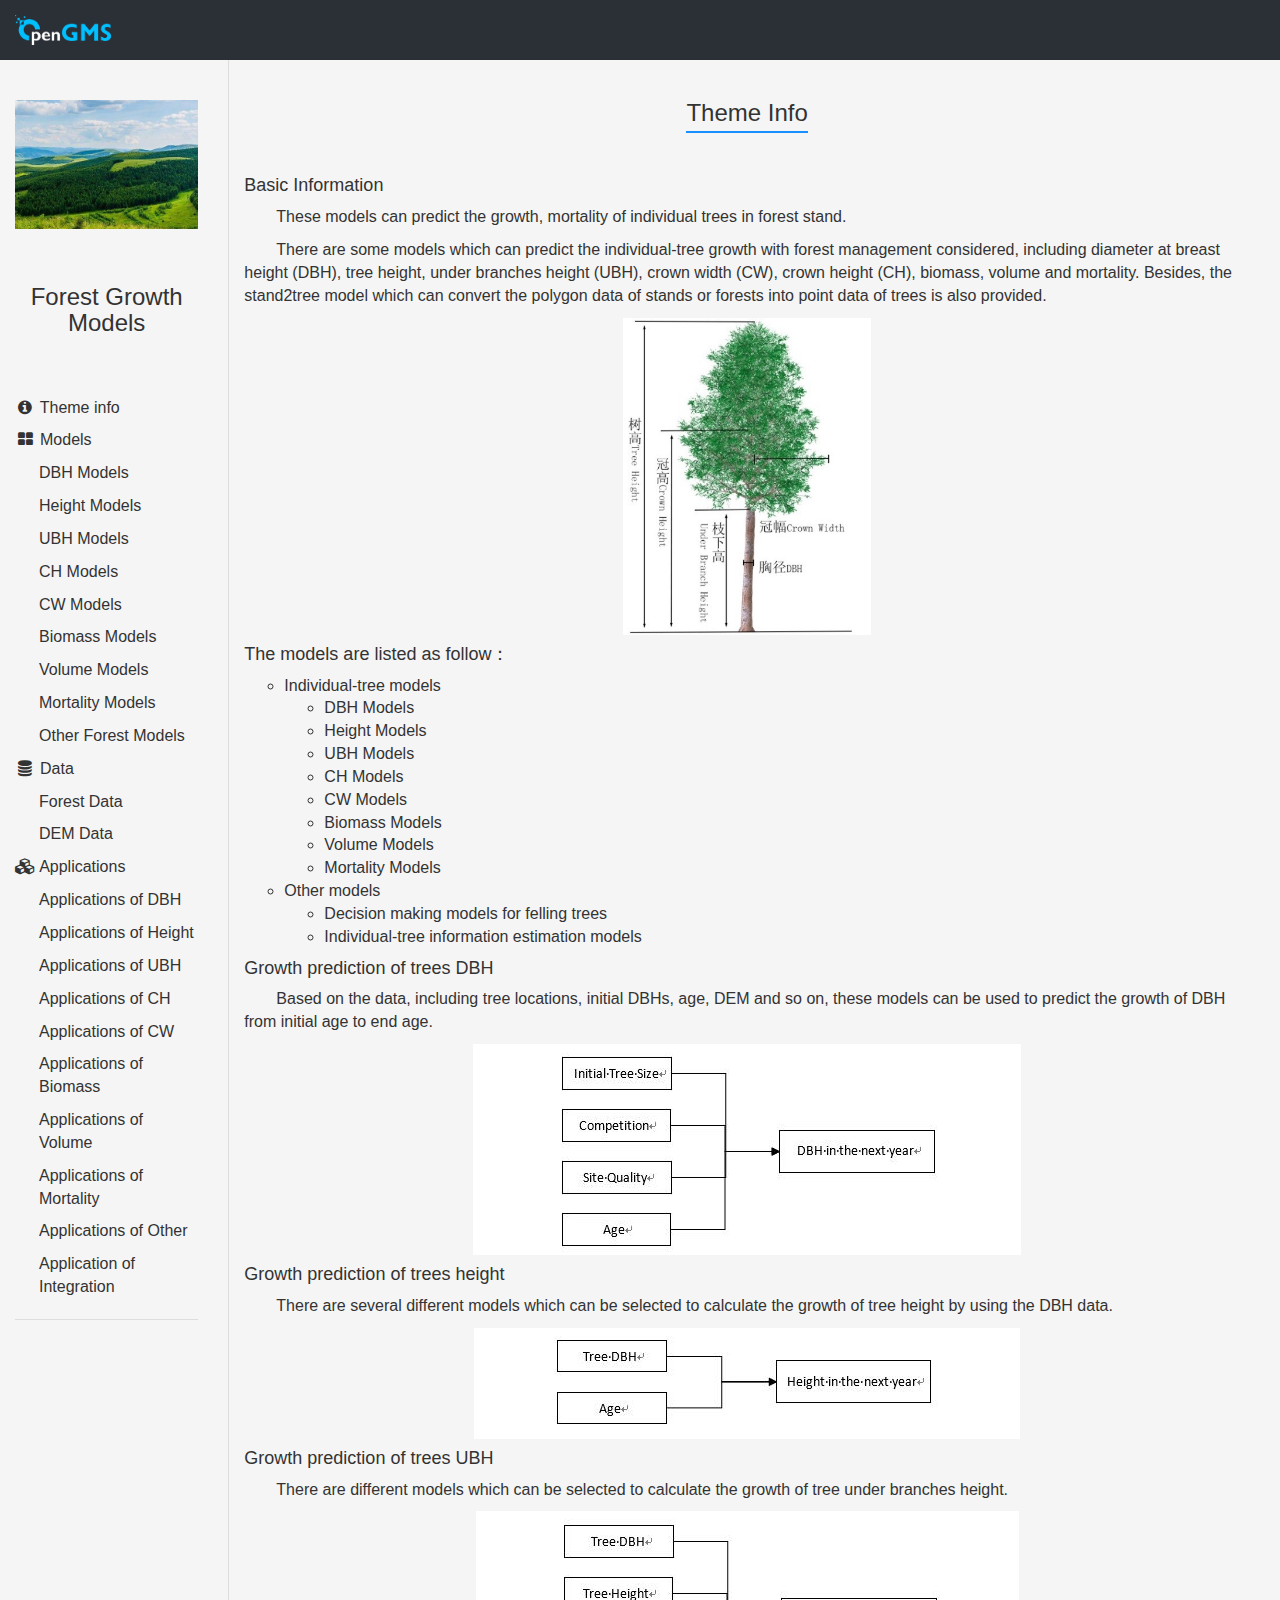
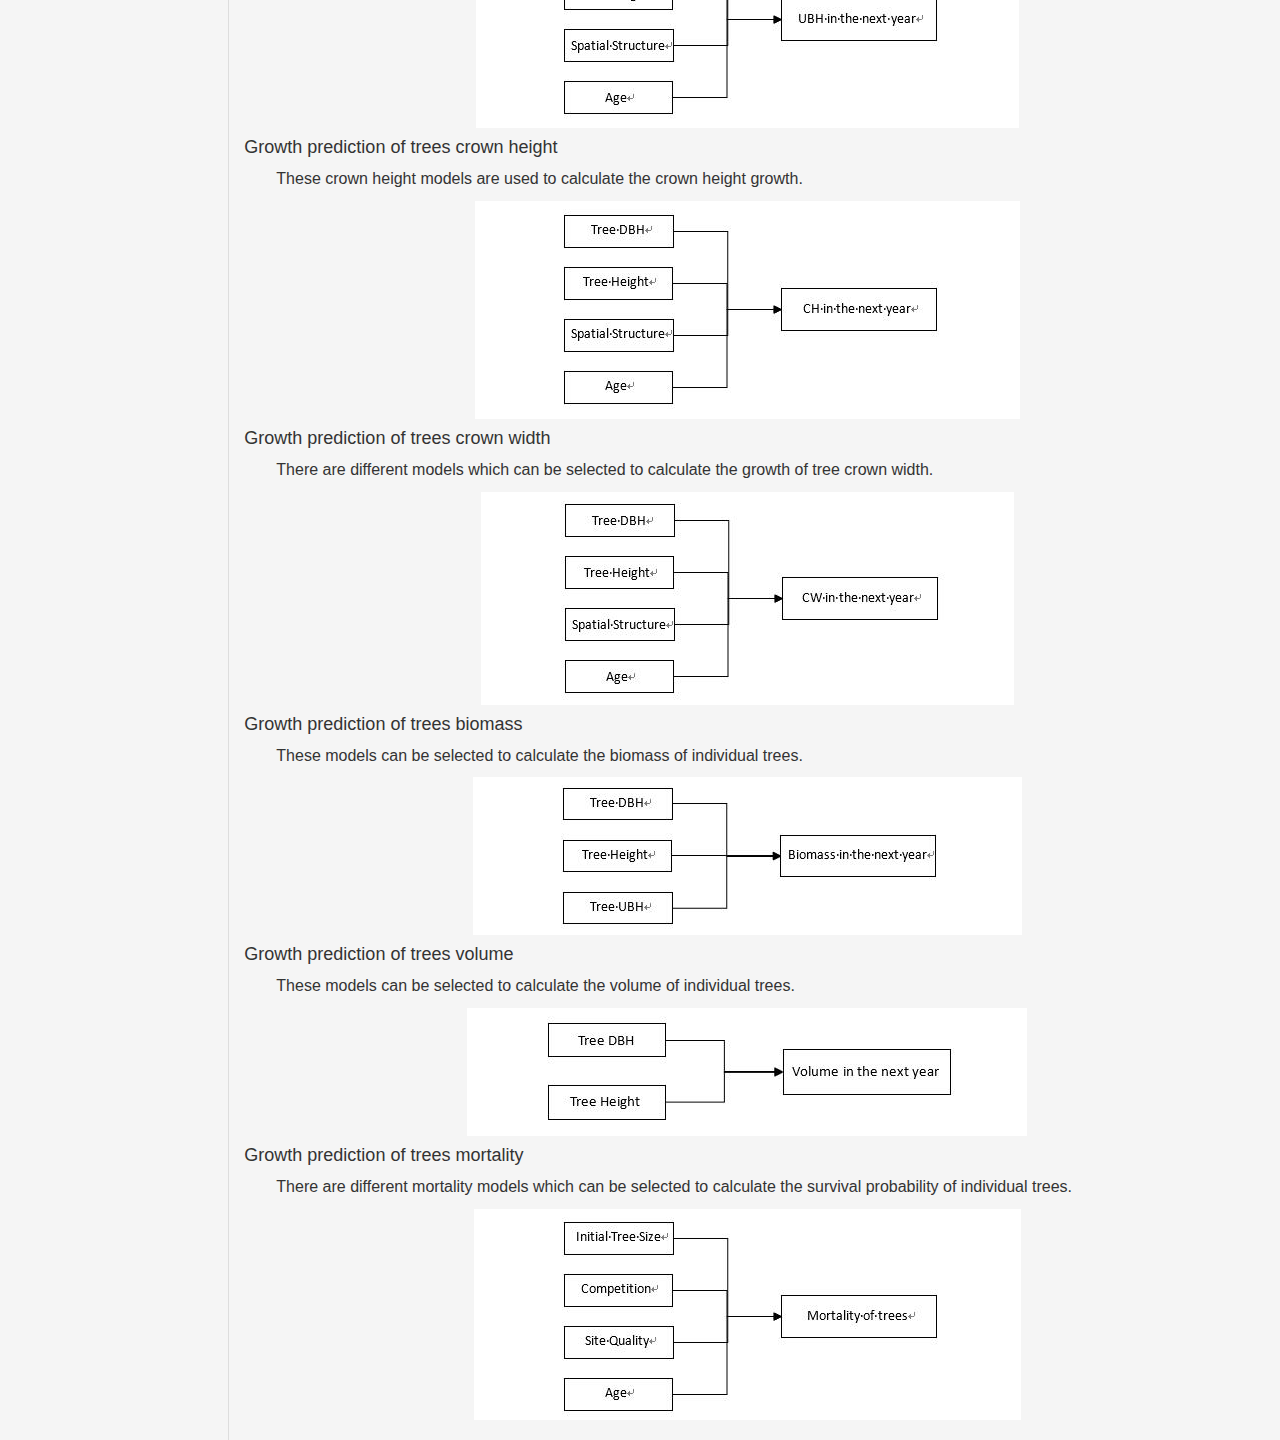
<file: web/index.html>
<!DOCTYPE html>
<html lang="en">

<head>
    <meta charset="UTF-8">
    <title>Forest Growth Models</title>
    <link href="css/bootstrap/bootstrap.css" rel="stylesheet">
    <link href="css/font-awesome-4.7.0/css/font-awesome.css" rel="stylesheet">
    <link href="css/navbar.css" rel="stylesheet">
    <link href="css/modelItemGroup.css" rel="stylesheet">
    <link href="css/Application.css" rel="stylesheet">
</head>

<body class="scrollbar">
<!--start 导航条-->
<div class="head navbar-static-top">
    <nav class="navbar navbar-default pcnav" role="navigation">
        <div class="container-fluid">
            <div class="row">
                <div class="col-sm-12">
                    <div class="navbar-header">
                        <button id="phoneBtn" type="button" class="navbar-toggle" data-toggle="collapse"
                                data-target="javascript:void(0)mycollapse">
                            <span class="sr-only">切换导航</span>
                            <span class="icon-bar"></span>
                            <span class="icon-bar"></span>
                            <span class="icon-bar"></span>
                        </button>
                        <a href="http://222.192.7.75:8080/FGM-theme/" class="navbar-brand">
                        </a>
                    </div>
                    <div class="collapse navbar-collapse">
                    </div>
                </div>
            </div>
        </div>
    </nav>
</div>
<!--end 导航条-->
<div class="clearfix"></div>
<div class="container-fluid">
    <div class="row">
        <div class="col-sm-12">
            <div class="row">
                <div class="col-sm-2">
                    <div class="logoPanel">
                        <img style="width: 100%" src="images/model/forest.jpg"/>
                        <h3 style="text-align: center">Forest Growth Models</h3>
                    </div>
                    <div class="navbarPanel">
                        <ul class="navigation">
                            <li>
                                <a href="javascript:void(0)" index=0>
                                    <i class="fa fa-info-circle fa-fw"></i>
                                    <span>Theme info</span>
                                </a>
                            </li>
                            <li>
                                <a href="javascript:void(0)" index=1>
                                    <i class="fa fa-th-large fa-fw"></i>
                                    <span>Models</span>
                                    <!--<i class="fa fa-chevron-right pull-right arrow"></i>-->
                                </a>
                                <ul class="subNavbar">
                                    <li>
                                        <a href="javascript:void(0)" index=1>DBH Models</a>
                                    </li>
                                    <li>
                                        <a href="javascript:void(0)" index=2>Height Models</a>
                                    </li>
                                    <li>
                                        <a href="javascript:void(0)" index=3>UBH Models</a>
                                    </li>
                                    <li>
                                        <a href="javascript:void(0)" index=4>CH Models</a>
                                    </li>
                                    <li>
                                        <a href="javascript:void(0)" index=5>CW Models</a>
                                    </li>
                                    <li>
                                        <a href="javascript:void(0)" index=6>Biomass Models</a>
                                    </li>
                                    <li>
                                        <a href="javascript:void(0)" index=7>Volume Models</a>
                                    </li>
                                    <li>
                                        <a href="javascript:void(0)" index=8>Mortality Models</a>
                                    </li>
                                    <li>
                                        <a href="javascript:void(0)" index=9>Other Forest Models</a>
                                    </li>
                                </ul>
                            </li>
                            <li>
                                <a href="javascript:void(0)" index=10>
                                    <i class="fa fa-database fa-fw"></i>
                                    <span>Data</span>
                                </a>
                                <ul class="subNavbar">
                                    <li>
                                        <a href="javascript:void(0)" index=10>Forest Data</a>
                                    </li>
                                    <li>
                                        <a href="javascript:void(0)" index=11>DEM Data</a>
                                    </li>
                                </ul>
                            </li>
                            <li>
                                <a href="javascript:void(0)" index="12" onclick="SetAppTable('DBH_Model')">
                                    <i class="fa fa-cubes fa-fw"></i>
                                    <span>Applications</span>
                                    <!--<i class="fa fa-chevron-right pull-right arrow"></i>-->
                                </a>
                                <ul class="subNavbar">
                                    <li>
                                        <a href="javascript:void(0)" index="12" onclick="SetAppTable('DBH_Model')">Applications of DBH </a>
                                    </li>
                                    <li>
                                        <a href="javascript:void(0)" index="13" onclick="SetAppTable('Height_Model')">Applications of Height </a>
                                    </li>
                                    <li>
                                        <a href="javascript:void(0)" index="14" onclick="SetAppTable('UBH_Model')">Applications of UBH </a>
                                    </li>
                                    <li>
                                        <a href="javascript:void(0)" index="15" onclick="SetAppTable('CH_Model')">Applications of CH </a>
                                    </li>
                                    <li>
                                        <a href="javascript:void(0)" index="16" onclick="SetAppTable('CW_Model')">Applications of CW </a>
                                    </li>
                                    <li>
                                        <a href="javascript:void(0)" index="17" onclick="SetAppTable('Biomass_Model')">Applications of Biomass </a>
                                    </li>
                                    <li>
                                        <a href="javascript:void(0)" index="18" onclick="SetAppTable('Volume_Model')"> Applications of Volume</a>
                                    </li>
                                    <li>
                                        <a href="javascript:void(0)" index="19" onclick="SetAppTable('Mortality_Model')"> Applications of Mortality</a>
                                    </li>
                                    <li>
                                        <a href="javascript:void(0)" index="20" onclick="SetAppTable('Other_Model')">Applications of Other</a>
                                    </li>
                                    <li>
                                        <a href="javascript:void(0)" index="21">Application of Integration</a>
                                    </li>
                                </ul>
                            </li>
                        </ul>
                    </div>
                </div>
                <div class="col-sm-10">
                    <div class="infoPanel container-fluid" id="BasicInfoPanel">
                        <div class="title text-center">
                            <h3>
                                <span>Theme Info</span>
                            </h3>
                        </div>
                        <div class="info">
                            <h4>Basic Information</h4>
                            <p>These models can predict the growth, mortality of individual trees in forest stand.</p>
                            <p>There are some models which can predict the individual-tree growth with forest management
                                considered, including diameter at breast height (DBH), tree height, under branches
                                height (UBH), crown width (CW), crown height (CH), biomass, volume and mortality. Besides, the
                                stand2tree model which can convert the polygon data of stands or forests into point data of trees
                                is also provided.</p>
                            <p><img style="display: block; margin-left: auto; margin-right: auto;"
                                    src="./images/tree.jpg"
                                    width="248px"></p>

                            <h4>The models are listed as follow：</h4>
                            <ul>
                                <li>Individual-tree models
                                    <ul>
                                        <li>DBH Models</li>
                                        <li>Height Models</li>
                                        <li>UBH Models</li>
                                        <li>CH Models</li>
                                        <li>CW Models</li>
                                        <li>Biomass Models</li>
                                        <li>Volume Models</li>
                                        <li>Mortality Models</li>
                                    </ul>
                                </li>
                                <li>Other models
                                    <ul>
                                        <li>Decision making models for felling trees</li>
                                        <li>Individual-tree information estimation models</li>
                                    </ul>
                                </li>
                            </ul>

                            <h4>Growth prediction of trees DBH</h4>
                            <p>Based on the data, including tree locations, initial DBHs, age, DEM and so on, these
                                models
                                can be used to predict the growth of DBH from initial age to end age.</p>
                            <p><img style="display: block; margin-left: auto; margin-right: auto;"
                                    src="./images/dbh.jpg"></p>

                            <h4>Growth prediction of trees height</h4>
                            <p>There are several different models which can be selected to calculate the growth of tree
                                height by using the DBH data.</p>
                            <p><img style="display: block; margin-left: auto; margin-right: auto;"
                                    src="./images/height.jpg"></p>

                            <h4>Growth prediction of trees UBH</h4>
                            <p>There are different models which can be selected to calculate the growth of tree under
                                branches height.</p>
                            <p><img style="display: block; margin-left: auto; margin-right: auto;"
                                    src="./images/ubh.jpg"></p>

                            <h4>Growth prediction of trees crown height</h4>
                            <p>These crown height models are used to calculate the crown height growth.</p>
                            <p><img style="display: block; margin-left: auto; margin-right: auto;"
                                    src="./images/ch.jpg"></p>

                            <h4>Growth prediction of trees crown width</h4>
                            <p>There are different models which can be selected to calculate the growth of tree crown
                                width.</p>
                            <p><img style="display: block; margin-left: auto; margin-right: auto;"
                                    src="./images/cw.jpg"></p>

                            <h4>Growth prediction of trees biomass</h4>
                            <p>These models can be selected to calculate the biomass of individual trees.</p>
                            <p><img style="display: block; margin-left: auto; margin-right: auto;"
                                    src="./images/biomass.jpg"></p>

                            <h4>Growth prediction of trees volume</h4>
                            <p>These models can be selected to calculate the volume of individual trees.</p>
                            <p><img style="display: block; margin-left: auto; margin-right: auto;"
                                    src="./images/volume.jpg"></p>

                            <h4>Growth prediction of trees mortality</h4>
                            <p>There are different mortality models which can be selected to calculate the survival
                                probability
                                of individual trees.</p>
                            <p><img style="display: block; margin-left: auto; margin-right: auto;"
                                    src="./images/mortality.jpg"></p>
                        </div>
                    </div>

                    <div class="infoPanel container-fluid modelPanel" id="dbhPanel">
                    </div>
                    <div class="infoPanel container-fluid modelPanel" id="heightPanel">
                    </div>
                    <div class="infoPanel container-fluid modelPanel" id="ubhPanel">
                    </div>
                    <div class="infoPanel container-fluid modelPanel" id="chPanel">
                    </div>
                    <div class="infoPanel container-fluid modelPanel" id="cwPanel">
                    </div>
                    <div class="infoPanel container-fluid modelPanel" id="biomassPanel">
                    </div>
                    <div class="infoPanel container-fluid modelPanel" id="volumePanel">
                    </div>
                    <div class="infoPanel container-fluid modelPanel" id="mortalityPanel">
                    </div>
                    <div class="infoPanel container-fluid modelPanel" id="otherModelPanel">
                    </div>


					
                    <div class="infoPanel container-fluid dataPanel" id="forestData">
                                <div class="title text-center">
                                    <h3>
                                        <span>ShpData</span>
                                    </h3>
                                </div>

                                    <div class="info clearfix">
                                    <div class="row">
                                        <div class="col-xs-6 col-sm-6 col-md-4 col-lg-3">
                                            <div class="modelThumbnailTitle"><p></p></div>
                                            <div class="modelThumbnail">
                                                <ul class="modelNav clearfix">
                                                    <li class="pull-left">forest_point_data.zip</li>
                                                </ul>
                                                <div class="picPanel"><img src="images/data/shp/forestdata1.jpg"></div>
                                                <div><h1 style="font-size: small">Sample data: Huangfengqiao State-owned Forest Farm, Youxian County, Hunan Province The area of the Heshangling plot is 40mX80m, and the forest age is 10 years.
                                                </h1></div>
                                                <ul class="modelNav clearfix">
                                                    <li class="pull-right model_name">
                                                        <a href="data/shp/forestdata1.zip">
                                                            <button class="btn btn-success">download</button>
                                                        </a>
                                                    </li>
                                                    <!--<li class="pull-left">test1.zip</li>-->
                                                </ul>
                                            </div>
                                        </div>
                                        <div class="col-xs-6 col-sm-6 col-md-4 col-lg-3">
                                            <div class="modelThumbnailTitle"><p></p></div>
                                            <div class="modelThumbnail">
                                                <ul class="modelNav clearfix">
                                                    <li class="pull-left">forest polygon data.zip</li>
                                                </ul>
                                                <div class="picPanel"><img src="images/data/shp/forestdata2.jpg"></div>
                                                <div><h1 style="font-size: small">Sample data: Huangfengqiao State-owned Forest Farm, Jixian County, Hunan Province Dongfeng Work Area</h1></div>
                                                <ul class="modelNav clearfix">
                                                    <li class="pull-right model_name">
                                                        <a href="data/shp/forestdata2.zip">
                                                            <button class="btn btn-success">download</button>
                                                        </a>
                                                    </li>
                                                    <!--<li class="pull-left">test2.zip</li>-->
                                                </ul>
                                            </div>
                                        </div>

                                    </div>
                                </div>
                            </div>
                    
					<div class="infoPanel container-fluid dataPanel" id="demData">
                                <div class="title text-center">
                                    <h3>
                                        <span>DEMData</span>
                                    </h3>
                                </div>
                                <div class="info clearfix">
                                    <div class="row">
                                        <div class="col-xs-6 col-sm-6 col-md-4 col-lg-3">
                                            <div class="modelThumbnailTitle"><p></p></div>
                                            <div class="modelThumbnail">
                                                <ul class="modelNav clearfix">
                                                    <li class="pull-left">forest dem data.zip</li>
                                                </ul>
                                                <div class="picPanel"><img src="images/data/dem/forestdatadem1.jpg"></div>
                                                <div><h1 style="font-size: small">Sample data: Huangfengqiao State-owned Forest Farm, Jixian County, Hunan Province The area of the Heshangling plot is 40mX80m, and the forest age is 10 years.</h1></div>
                                                <ul class="modelNav clearfix">
                                                    <li class="pull-right model_name">
                                                        <a href="data/dem/forestdatadem1.zip">
                                                            <button class="btn btn-success">download</button>
                                                        </a>
                                                    </li>
                                                    <!--<li class="pull-left">test1.zip</li>-->
                                                </ul>
                                            </div>
                                        </div>

                                        <div class="col-xs-6 col-sm-6 col-md-4 col-lg-3">
                                            <div class="modelThumbnailTitle"><p></p></div>
                                            <div class="modelThumbnail">
                                                <ul class="modelNav clearfix">
                                                    <li class="pull-left">DEM data download</li>
                                                </ul>
                                                <div class="picPanel"><img src="images/data/dem/geospatialdatacloud.jpg"></div>

                                                <a href="http://www.gscloud.cn/sources/?cdataid=302&pdataid=10" style="font-weight: bold;text-align:center">DEM source: Geospatial Data Cloud</a>
                                            </div>
                                        </div>


                                    </div>
                                </div>
							</div>
							

                    <div class="infoPanel container-fluid applicationPanel" id="dbhApplication">
                        <div class="title text-center">
                            <h3><span>DBH Application</span></h3>
                        </div>
                        <div class="info clearfix" id="DBHAppList">
                        </div>
                    </div>
                    <div class="infoPanel container-fluid applicationPanel" id="heightApplication">
                        <div class="title text-center">
                            <h3><span>Height Application</span></h3>
                        </div>
                        <div class="info clearfix" id="HeightAppList">
                        </div>
                    </div>
                    <div class="infoPanel container-fluid applicationPanel" id="ubhApplication">
                        <div class="title text-center">
                            <h3><span>UBH Application</span></h3>
                        </div>
                        <div class="info clearfix" id="UBHAppList">
                        </div>
                    </div>
                    <div class="infoPanel container-fluid applicationPanel" id="chApplication">
                        <div class="title text-center">
                            <h3><span>CH Application</span></h3>
                        </div>
                        <div class="info clearfix" id="CHAppList">
                        </div>
                    </div>
                    <div class="infoPanel container-fluid applicationPanel" id="cwApplication">
                        <div class="title text-center">
                            <h3><span>CW Application</span></h3>
                        </div>
                        <div class="info clearfix" id="CWAppList">
                        </div>
                    </div>
                    <div class="infoPanel container-fluid applicationPanel" id="biomassApplication">
                        <div class="title text-center">
                            <h3><span>Biomass Application</span></h3>
                        </div>
                        <div class="info clearfix" id="BiomassAppList">
                        </div>
                    </div>
                    <div class="infoPanel container-fluid applicationPanel" id="volumeApplication">
                        <div class="title text-center">
                            <h3><span>Volume Application</span></h3>
                        </div>
                        <div class="info clearfix" id="VolumeAppList">
                        </div>
                    </div>
                    <div class="infoPanel container-fluid applicationPanel" id="mortalityApplication">
                        <div class="title text-center">
                            <h3><span>Mortality Application</span></h3>
                        </div>
                        <div class="info clearfix" id="MortalityAppList">
                        </div>
                    </div>
                    <div class="infoPanel container-fluid applicationPanel" id="otherApplication">
                        <div class="title text-center">
                            <h3><span>Other Model Application</span></h3>
                        </div>
                        <div class="info clearfix" id="OtherAppList">
                        </div>
                    </div>
                    <div class="infoPanel container-fluid applicationPanel" id="Integration">
                        <div class="title text-center">
                            <h3><span>Integration Application</span></h3>
                        </div>
                        <div class="info clearfix" id="IntegrationApp">
                            <a href="integrateApp.html" target="_blank">
                                <img src="images/integration.png" style="width:500px; margin-top: 20px; text-align: center; position: center">
                            </a>
                        </div>
                    </div>
                </div>
            </div>
        </div>
    </div>
</div>

</body>
<script src="js/jquery/jquery-1.9.1.js"></script>
<script src="js/modelItemGroup.js"></script>
<script src="js/showModels.js"></script>
<script src="js/showApplications.js"></script>
<script src="js/createParams.js"></script>
</html>
</file>
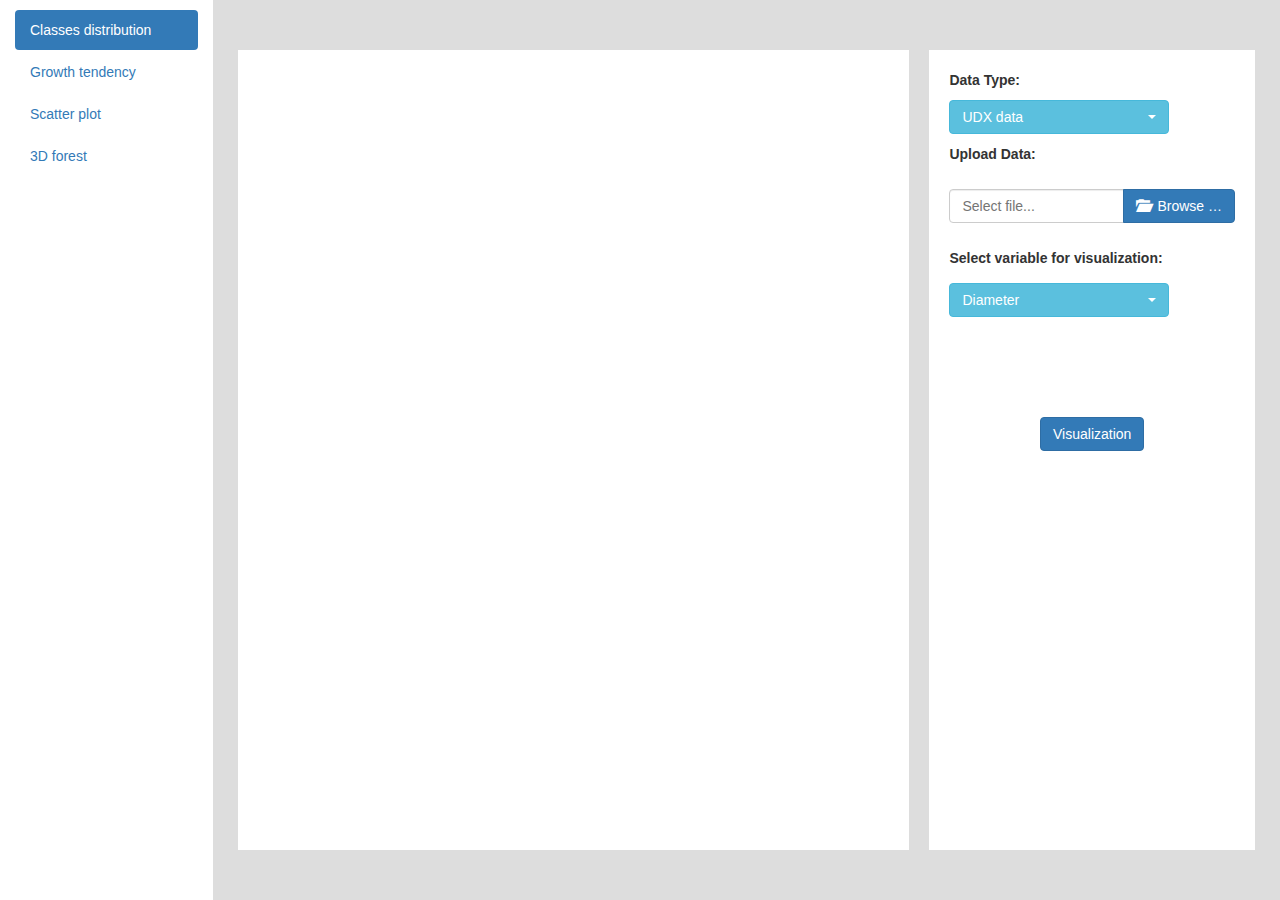
<file: web/visualization.html>
<!DOCTYPE html>
<html lang="en">
<head>
    <meta charset="UTF-8">
    <title>Title</title>
    <link href="css/bootstrap.min.css" rel="stylesheet">
    <link href="css/visualization.css" rel="stylesheet">
    <link href="css/fileinput.min.css" rel="stylesheet">
    <link href="css/bootstrap-select.min.css" rel="stylesheet">
</head>
<body>
<div class="col-md-2 sidebar">
    <ul class=" nav nav-pills nav-stacked" style="margin-top: 10px">
        <li class="active" id="visualTab1"><a href="#">Classes distribution</a></li>
        <li id="visualTab2"><a href="#">Growth tendency</a></li>
        <li id="visualTab3"><a href="#">Scatter plot</a></li>
        <li id="visualTab4"><a href="#">3D forest</a></li>
    </ul>
</div>
<div class="col-md-10 visualization" id="visual1">
    <div class="col-md-8 scene">
        <div id="histo-main"></div>
    </div>
    <div class="col-md-4 data">
        <div id="histo-data">
            <div>
                <label class="Uinfo" style="margin-bottom: 10px; margin-right: 10px">Data Type:</label>
                <select class="selectpicker" data-style="btn-info" id="selectData1">
                    <option value="0">UDX data</option>
                    <option value="1">CSV data</option>
                    <option value="2">ESRI Shapefile data</option>
                </select>
            </div>
            <div class="form-group" style="margin-top: 10px">
                <label class="Uinfo"  style="height: 40px; float: left; margin-right: 20px">Upload Data:</label>
                <input id="upload_file" type="file" class="model file" data-show-preview="false"
                       data-show-upload="false">
            </div>
            <div>
                <label class="Uinfo" style="height: 40px; float: left; padding-top: 10px;margin-right: 20px">Select variable for
                    visualization:</label>
                <select class="selectpicker" data-style="btn-info" id="selectVariable">
                    <option value="0">Diameter</option>
                    <option value="1">Height</option>
                    <option value="2">Crown width</option>
                </select>
            </div>
            <div style="text-align:center">
                <button class="btn btn-primary" style="margin-top: 100px" onclick="classesVisual()">Visualization
                </button>
            </div>
        </div>
    </div>
</div>
<div class="col-md-10 visualization" id="visual2">
    <div class="col-md-8 scene">
        <div id="line-main"></div>
    </div>
    <div class="col-md-4 data">
        <div id="line-data">
            <div>
                <label class="Uinfo" style="margin-bottom: 10px; margin-right: 10px">Data Type:</label>
                <select class="selectpicker" data-style="btn-info" id="selectData2">
                    <option value="0">UDX data</option>
                    <option value="1">CSV data</option>
                    <option value="2">ESRI Shapefile data</option>
                </select>
            </div>
            <div class="form-group" style="margin-top: 10px">
                <label class="Uinfo" style="margin-bottom: 10px">Upload Data at different ages:</label>
                <input id="upload_file2" type="file" class="model file" data-show-preview="false"
                       data-show-upload="false" multiple="multiple">
            </div>
            <div>
                <label style="height: 40px; float: left; padding-top: 10px;margin-right: 20px">Select variable for
                    visualization:</label>
                <select class="selectpicker" data-style="btn-info" id="selectVariable-line">
                    <option value="0">Diameter</option>
                    <option value="1">Height</option>
                    <option value="2">Crown width</option>
                    <option value="3">Crown height</option>
                    <option value="4">Under branch height</option>
                    <option value="5">Volume</option>
                    <option value="6">Biomass</option>
                    <option value="7">Tree Number</option>
                </select>
            </div>
            <div style="text-align:center">
                <button class="btn btn-primary" style="margin-top: 100px" onclick="lineVisual()">Visualization
                </button>
            </div>
        </div>
    </div>
</div>
<div class="col-md-10 visualization" id="visual3">
    <div class="col-md-8 scene">
        <div id="point-main"></div>
    </div>
    <div class="col-md-4 data">
        <div id="point-data">
            <div>
                <label class="Uinfo" style="margin-bottom: 10px; margin-right: 10px">Data Type:</label>
                <select class="selectpicker" data-style="btn-info" id="selectData3">
                    <option value="0">UDX data</option>
                    <option value="1">CSV data</option>
                    <option value="2">ESRI Shapefile data</option>
                </select>
            </div>
            <div class="form-group" style="margin-top: 10px">
                <label class="Uinfo" style="margin-bottom: 10px">Upload Data (only 2 files):</label>
                <input id="upload_file3" type="file" class="model file" data-show-preview="false"
                       data-show-upload="false" multiple="multiple">
            </div>
            <div>
                <label style="height: 40px; float: left; padding-top: 10px;margin-right: 20px">Select X-Axis:</label>
                <select class="selectpicker" data-style="btn-info" id="selectXAxis">
                    <option value="0">Diameter-A</option>
                    <option value="1">Height-A</option>
                    <option value="2">Crown width-A</option>
                    <option value="3">Diameter-B</option>
                    <option value="4">Height-B</option>
                    <option value="5">Crown width-B</option>
                </select>
            </div>
            <div>
                <label style="height: 40px; float: left; padding-top: 10px;margin-right: 20px">Select Y-Axis:</label>
                <select class="selectpicker" data-style="btn-info" id="selectYAxis">
                    <option value="0">Diameter-A</option>
                    <option value="1">Height-A</option>
                    <option value="2">Crown width-A</option>
                    <option value="3">Diameter-B</option>
                    <option value="4">Height-B</option>
                    <option value="5">Crown width-B</option>
                </select>
            </div>
            <div style="text-align:center">
                <button class="btn btn-primary" style="margin-top: 100px" onclick="pointVisual()">Visualization
                </button>
            </div>
        </div>
    </div>
</div>
<div class="col-md-10 visualization" id="visual4">
    <div class="col-md-8 scene">
        <div id="canvas"></div>
    </div>
    <div class="col-md-4 data">
        <div id="data4">
            <div>
                <label class="Uinfo" style="margin-bottom: 10px; margin-right: 10px">Data Type:</label>
                <select class="selectpicker" data-style="btn-info" id="selectData4">
                    <option value="0">UDX data</option>
                    <option value="1">CSV data</option>
                    <option value="2">ESRI Shapefile data</option>
                </select>
            </div>
            <div class="form-group" style="margin-top: 10px">
                <label class="Uinfo" style="margin-bottom: 10px">Upload Data:</label>
                <input id="upload_file4" type="file" class="model file" data-show-preview="false"
                       data-show-upload="false">
            </div>
            <div style="text-align:center">
                <button class="btn btn-primary" style="margin-top: 100px" onclick="render3Dforest()">Visualization
                </button>
            </div>
        </div>
    </div>
</div>

</body>
<script src="js/jquery/jquery-1.9.1.js" type="text/javascript"></script>
<script type="text/javascript" src="js/jquery.xml2json.js"></script>
<script src='js/bootstrap.min.js'></script>
<script src="js/fileinput.min.js"></script>
<script src="js/bootstrap-select.min.js"></script>
<script src="js/echarts.common.min.js"></script>
<script>
    $(".sidebar").height(window.innerHeight + 'px');
    $(".visualization").height(window.innerHeight + 'px');

    $(window).resize(function () {
        $(".sidebar").height(window.innerHeight + 'px');
        $(".visualization").height(window.innerHeight + 'px');
    });

    $(document).ready(function () {
        $("#visual1").show();
        $("#visual2").hide();
        $("#visual3").hide();
        $("#visual4").hide();

        $("#visualTab1").click(function () {
            $("#visual1").show();
            $("#visual2").hide();
            $("#visual3").hide();
            $("#visual4").hide();

            $("#visualTab1,#visualTab2,#visualTab3,#visualTab4").removeClass("active");
            $("#visualTab1").addClass("active");
        });
        $("#visualTab2").click(function () {
            $("#visual1").hide();
            $("#visual2").show();
            $("#visual3").hide();
            $("#visual4").hide();

            $("#visualTab1,#visualTab2,#visualTab3,#visualTab4").removeClass("active");
            $("#visualTab2").addClass("active");
        });
        $("#visualTab3").click(function () {
            $("#visual1").hide();
            $("#visual2").hide();
            $("#visual3").show();
            $("#visual4").hide();

            $("#visualTab1,#visualTab2,#visualTab3,#visualTab4").removeClass("active");
            $("#visualTab3").addClass("active");
        });
        $("#visualTab4").click(function () {
            $("#visual1").hide();
            $("#visual2").hide();
            $("#visual3").hide();
            $("#visual4").show();

            $("#visualTab1,#visualTab2,#visualTab3,#visualTab4").removeClass("active");
            $("#visualTab4").addClass("active");
        });
    })
</script>
<script src="3DmodelViewer/js/three.js"></script>
<script src="3DmodelViewer/js/controls/OrbitControls.js"></script>
<script src="3DmodelViewer/js/Detector.js"></script>
<script src="3DmodelViewer/js/stats.min.js"></script>
<script type="text/javascript" src="3DmodelViewer/js/render.js"></script>
<script src="js/foreVisual.js"></script>
</html>
</file>
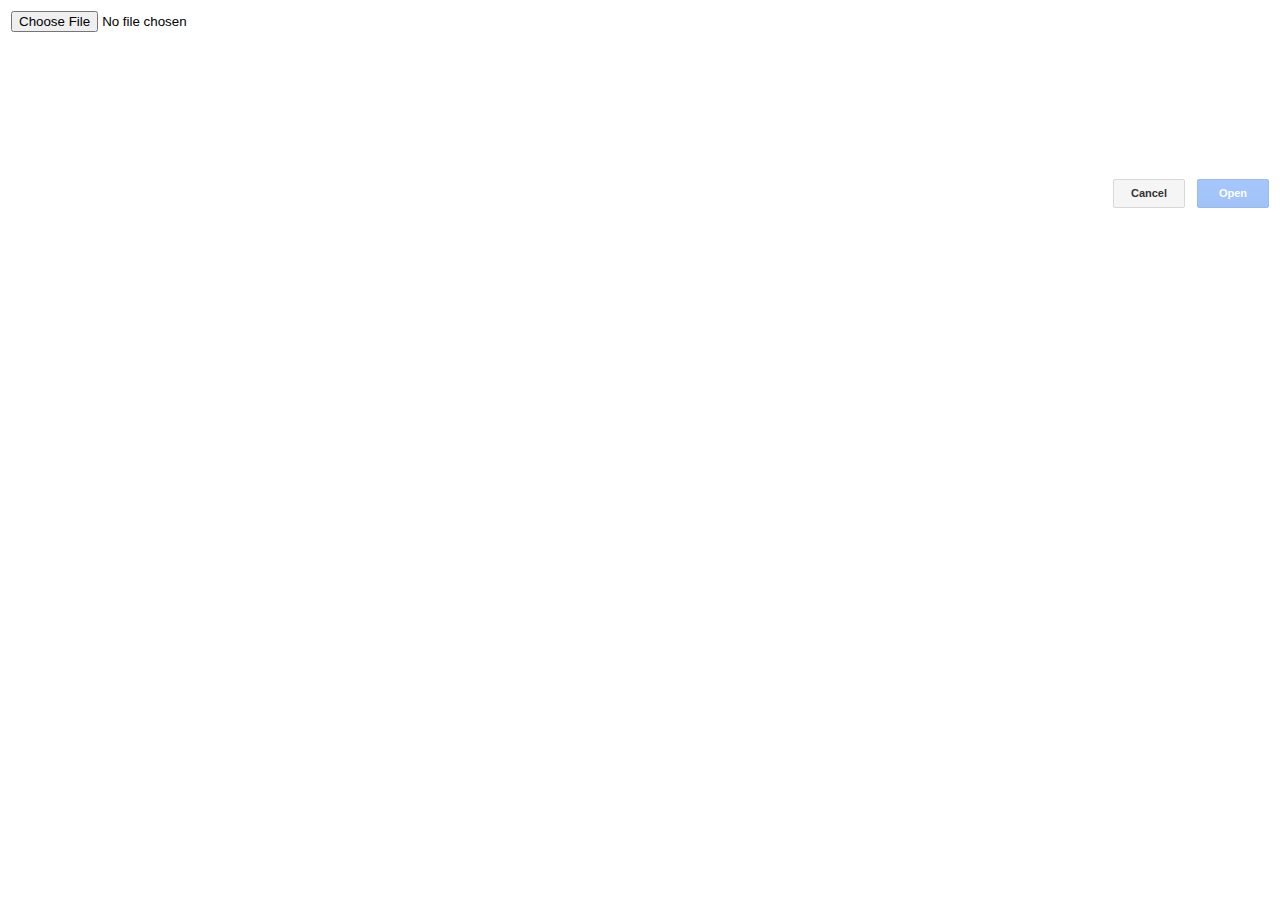
<file: web/logicalgraph/mxGraph/open.html>
<!DOCTYPE html>
<html>
<head>
    <title>Open Diagram</title>
    <link rel="stylesheet" type="text/css" href="styles/grapheditor.css" />
    <meta http-equiv="Content-Type" content="text/html; charset=UTF-8">
</head>
<script type="text/javascript">
	// Reads files locally
	function handleFiles(files)
	{
		for (var i = 0; i < files.length; i++)
		{
			(function(file)
			{
				// Small hack to support import
				if (window.parent.openNew)
				{
					window.parent.open(window.parent.location.href);
				}
				
				var reader = new FileReader();
				reader.onload = function(e)
				{
					window.parent.openFile.setData(e.target.result, file.name);
				};
				reader.onerror = function(e)
				{
					console.log(e);
				};
				reader.readAsText(file);
			})(files[i]);
		}
	};

	// Handles form-submit by preparing to process response
	function handleSubmit()
	{
		var form = window.openForm || document.getElementById('openForm');
		
		// Checks for support of the File API for local file access
		// except for files where the parse is on the server
		if (window.parent.Graph.fileSupport && form.upfile.files.length > 0)
		{
			handleFiles(form.upfile.files);
			
			return false;
		}
		else
		{
			if (/(\.xml)$/i.test(form.upfile.value) || /(\.txt)$/i.test(form.upfile.value) ||
				/(\.mxe)$/i.test(form.upfile.value))
			{
				// Small hack to support import
				if (window.parent.openNew)
				{
					window.parent.open(window.parent.location.href);
				}
				
				// NOTE: File is loaded via JS injection into the iframe, which in turn sets the
				// file contents in the parent window. The new window asks its opener if any file
				// contents are available or waits for the contents to become available.
				return true;
			}
			else
			{
				window.parent.mxUtils.alert(window.parent.mxResources.get('invalidOrMissingFile'));
				
				return false;
			}
		}
	};
	
	// Hides this dialog
	function hideWindow(cancel)
	{
		window.parent.openFile.cancel(cancel);
	}
	
	function fileChanged()
	{
		var form = window.openForm || document.getElementById('openForm');
		var openButton = document.getElementById('openButton');
		
		if (form.upfile.value.length > 0)
		{
			openButton.removeAttribute('disabled');
		}
		else
		{
			openButton.setAttribute('disabled', 'disabled');
		}		
	}

	function main()
	{
		if (window.parent.Editor.useLocalStorage)
		{
			document.body.innerHTML = '';
			var div = document.createElement('div');
			div.style.fontFamily = 'Arial';
			
			if (localStorage.length == 0)
			{
				window.parent.mxUtils.write(div, window.parent.mxResources.get('noFiles'));
			}
			else
			{
				var keys = [];
				
				for (var i = 0; i < localStorage.length; i++)
				{
					keys.push(localStorage.key(i));
				}
				
				// Sorts the array by filename (key)
				keys.sort(function (a, b)
				{
				    return a.toLowerCase().localeCompare(b.toLowerCase());
				});
				
				for (var i = 0; i < keys.length; i++)
				{
					var link = document.createElement('a');
					link.style.fontDecoration = 'none';
					link.style.fontSize = '14pt';
					var key = keys[i];
					window.parent.mxUtils.write(link, key);
					link.setAttribute('href', 'javascript:void(0);');
					div.appendChild(link);
					
					var img = document.createElement('span');
					img.className = 'geSprite geSprite-delete';
					img.style.position = 'relative';
					img.style.cursor = 'pointer';
					img.style.display = 'inline-block';
					div.appendChild(img);
					
					window.parent.mxUtils.br(div);
					
					window.parent.mxEvent.addListener(img, 'click', (function(k)
					{
						return function()
						{
							if (window.parent.mxUtils.confirm(window.parent.mxResources.get('delete') + ' "' + k + '"?'))
							{
								localStorage.removeItem(k);
								window.location.reload();
							}
						};
					})(key));

					window.parent.mxEvent.addListener(link, 'click', (function(k)
					{
						return function()
						{
							try
							{
								window.parent.open(window.parent.location.href);
								window.parent.openFile.setData(localStorage.getItem(k), k);
							}
							catch (e)
							{
								window.parent.mxUtils.alert(e.message);
							}
						};
					})(key));
				}
			}

			window.parent.mxUtils.br(div);
			window.parent.mxUtils.br(div);
			
			var cancelBtn = window.parent.mxUtils.button(window.parent.mxResources.get('cancel'), function()
			{
				hideWindow(true);
			});
			cancelBtn.className = 'geBtn';
			div.appendChild(cancelBtn);
			
			document.body.appendChild(div);
		}
		else
		{
			var editLink = document.getElementById('editLink');
			var openButton = document.getElementById('openButton');
			openButton.value = window.parent.mxResources.get(window.parent.openKey || 'open');
			var cancelButton = document.getElementById('cancelButton');
			cancelButton.value = window.parent.mxResources.get('cancel');
			var supportedText = document.getElementById('openSupported');
			supportedText.innerHTML = window.parent.mxResources.get('openSupported');
			var form = window.openForm || document.getElementById('openForm');

			form.setAttribute('action', window.parent.OPEN_URL);
		}
	};
</script>
<body onload="main();">
<form method="POST" enctype="multipart/form-data" action="" name="openForm"
	id="openForm" onsubmit="return handleSubmit();" accept-charset="UTF-8">
<table style="width:100%;">
<tr>
<td style="height:40px;vertical-align:top;" colspan="2">
<input type="file" name="upfile" onchange="fileChanged()">
</td>
</tr>
<tr>
<td colspan="2" height="120px" id="openSupported" style="font-family:arial;color:grey;font-size:9pt;vertical-align:top;text-align:left;">
</td>
</tr>
<tr>
<td>
</td>
<td style="vertical-align:middle;text-align:right;white-space:nowrap;">
<input type="button" id="cancelButton" class="geBtn" value="Cancel" onclick="hideWindow(true);">
<input type="submit" id="openButton" class="geBtn gePrimaryBtn" value="Open" disabled="disabled">
</td>
</tr>
</table>
</form>
</body>
</html>
</file>
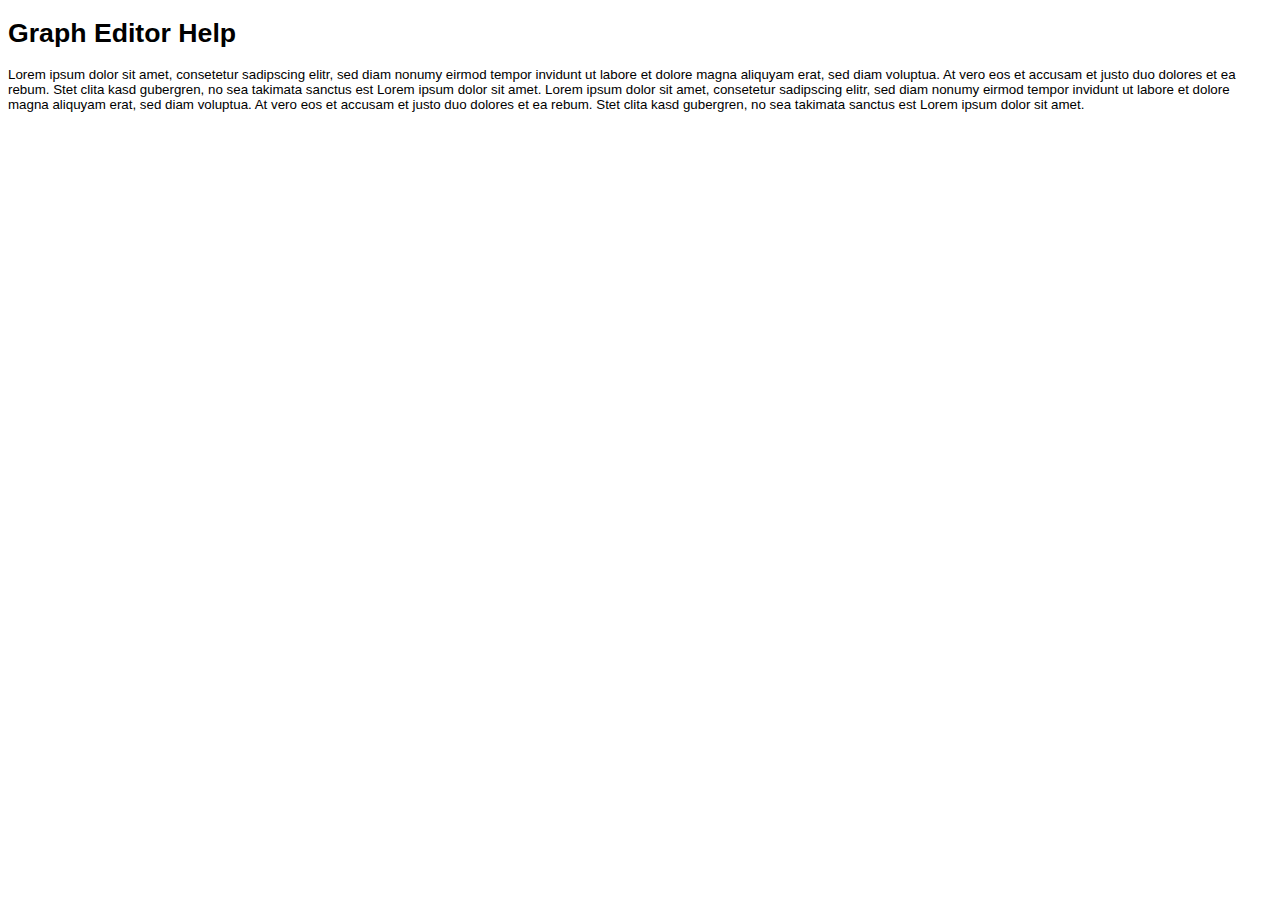
<file: web/logicalgraph/mxGraph/resources/help.html>
<!DOCTYPE html>
<html>
<head>
    <title>Graph Editor Help</title>
    <meta http-equiv="Content-Type" content="text/html; charset=UTF-8">
    <link rel="stylesheet" type="text/css" href="../styles/help.css">
</head>
<body>
	<h1>Graph Editor Help</h1>
	<p>Lorem ipsum dolor sit amet, consetetur sadipscing elitr, sed diam nonumy
	eirmod tempor invidunt ut labore et dolore magna aliquyam erat, sed diam
	voluptua. At vero eos et accusam et justo duo dolores et ea rebum. Stet
	clita kasd gubergren, no sea takimata sanctus est Lorem ipsum dolor sit
	amet. Lorem ipsum dolor sit amet, consetetur sadipscing elitr, sed diam
	nonumy eirmod tempor invidunt ut labore et dolore magna aliquyam erat, sed
	diam voluptua. At vero eos et accusam et justo duo dolores et ea rebum.
	Stet clita kasd gubergren, no sea takimata sanctus est Lorem ipsum dolor
	sit amet.</p>
</body>
</html>
</file>
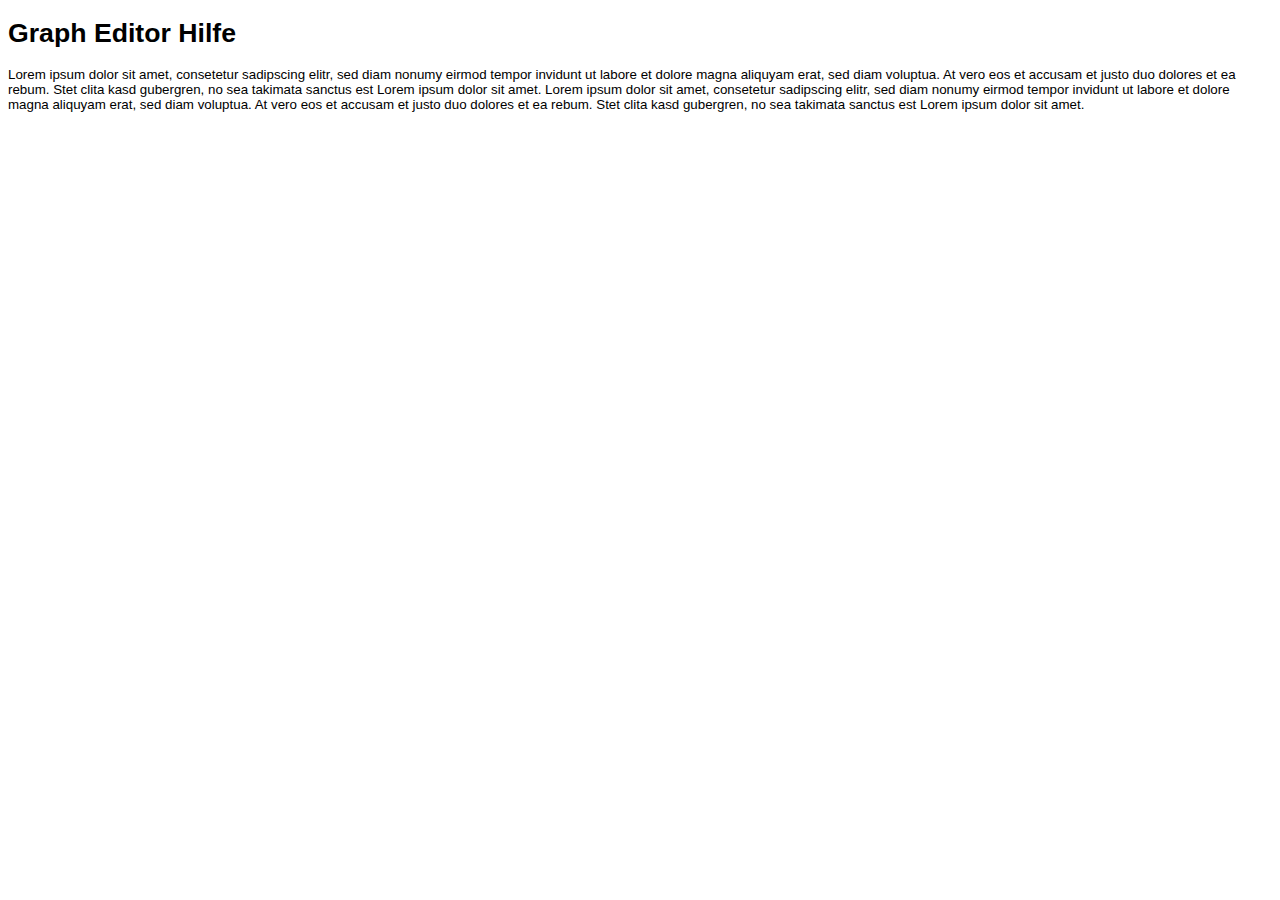
<file: web/logicalgraph/mxGraph/resources/help_de.html>
<!DOCTYPE html>
<html>
<head>
    <title>Graph Editor Hilfe</title>
    <meta http-equiv="Content-Type" content="text/html; charset=UTF-8">
    <link rel="stylesheet" type="text/css" href="../styles/help.css">
</head>
<body>
	<h1>Graph Editor Hilfe</h1>
	<p>Lorem ipsum dolor sit amet, consetetur sadipscing elitr, sed diam nonumy
	eirmod tempor invidunt ut labore et dolore magna aliquyam erat, sed diam
	voluptua. At vero eos et accusam et justo duo dolores et ea rebum. Stet
	clita kasd gubergren, no sea takimata sanctus est Lorem ipsum dolor sit
	amet. Lorem ipsum dolor sit amet, consetetur sadipscing elitr, sed diam
	nonumy eirmod tempor invidunt ut labore et dolore magna aliquyam erat, sed
	diam voluptua. At vero eos et accusam et justo duo dolores et ea rebum.
	Stet clita kasd gubergren, no sea takimata sanctus est Lorem ipsum dolor
	sit amet.</p>
</body>
</html>
</file>
<file: web/css/navbar.css>
body{
    font-size:16px;
}
ul {
    list-style-type: none;
}
.head{
    -webkit-app-region: drag
}
.head .navbar{
    margin-bottom: 0px;
    border-radius: 0px;
}
.head .navbar-brand{
    background: url(../images/logo/logo.png) no-repeat scroll left center;
    background-size: auto 30px;
    width: 156px;
    height: 60px;
    margin: 0px!important;
    padding: 0px!important;
}
/*.head .navbar-brand #logo{
    !*margin-left: 50px;*!
    text-decoration: none;
    font-size: 3em;
    line-height: .5em;
    color: #ffffff;
    !*border-right: 1px solid #414345;*!
}*/

.head .navbar-toggle{
    margin-top: 14px;
    background: #33394E!important;
    color: #eee!important;
}
.head .nav > li.active > a,
.head .nav > li.active > a:focus,
.head .nav > li.active > a:hover{
    background-color: #00c0ff!important;
    color: #ffffff!important;
}
.head .navbar{background: #2b2f36;border: none;min-height: 60px;}
.head .nav > li.am-active > a,
.head .nav > li.am-active > a:focus,
.head .navbar > li.am-active > a:hover{
    color: #fff;
    background: #00c0ff;
}
/*.head .nav > li > a:focus,
.head .nav > li > a:hover{
    background: transparent;
    color: #fff;
    border-bottom:2px solid #00c0ff
}*/
.head .nav > li >a.select{
    background: transparent;
    color: #fff;
    border-bottom:2px solid #00c0ff
}

.head .nav > li > a:after{display:none}
.head .nav > li > a{
    font-size: 1em;
    padding: 0 20px;
    height: 60px;
    line-height: 60px;
    color: #EEEEEE!important;
}
.head .navbar-collapse{
    padding: 0;
    float: right;
}

.navbar-default .navbar-nav>.open>a,
.navbar-default .navbar-nav>.open>a:focus,
.navbar-default .navbar-nav>.open>a:hover{
    color: #ffffff;
    background-color: transparent;
}
.sub-nav {
    position: absolute;
    background: #FFF;
    height: auto;
    padding: 20px 20px 20px 0;
    z-index: 1001;
    margin-left: -64px;
    top: 60px;
    -webkit-box-shadow: 0 0 8px rgba(0, 0, 0, 0.2);
    -moz-box-shadow: 0 0 8px rgba(0, 0, 0, 0.2);
    box-shadow: 0 0 8px rgba(0, 0, 0, 0.2);
    display: none;
    width: 500px
}

.sub-nav .arrow {
    width: 0;
    height: 10px;
    position: absolute;
    top: -10px;
    left: 90px;
    border-left: 10px solid transparent;
    border-right: 10px solid transparent;
    border-bottom: 10px solid #FFF
}

.sub-nav hr {
    clear: both;
    visibility: hidden
}

.sub-nav li {
    margin: 0 0 0 20px;
    line-height: normal;
    height: auto;
    padding: 0;
    width: 170px
}

.sub-nav li h3 {
    font-size: 14px;
    font-weight: normal;
    color: #999;
    line-height: 30px;
    border-bottom: 1px solid #E5E5E5
}

.sub-nav li ul {
    margin: 0;
    height: auto;
    padding: 0;
}

.sub-nav li ul li {
    float: none;
    margin: 0;
    line-height: 24px;
    padding: 0
}

.sub-nav li a {
    color: #333;
    font-size: 14px;
    padding: 0;
    text-decoration: none;
}

.sub-nav li a .iconfont {
    color: #999;
    margin-right: 8px
}

.sub-nav li span .iconfont {
    color: #999;
    margin-right: 8px
}

.sub-nav li a:hover {
    color: #0886E9
}


.products-nav {
    padding: 0;
    width: 420px
}

.products-nav .nav-group {
    overflow: hidden;
    min-height: 160px;
    position: relative;
    background: #e6e6e6;
}

.products-nav .nav-group>ul {
    float: none;
    margin: 8px 0 8px 135px
}

.products-nav .nav-group>ul>li {
    display: none
}

.products-nav .nav-group li {
    float: none;
    width: auto;
    list-style: none;
}

.products-nav .nav-group li.current {
    display: block
}

.products-nav .nav-group li h4 {
    color: #fff;
    height: 40px;
    line-height: 1.8;
    margin: 10px 10px 0px 0px;
    padding: 10px 0px 0px 10px;
    text-align: left;
    background: #2d3135;
    font-size: 14px;
    font-weight: bold;
}



.products-nav .nav-group li a:hover h4 {
    color: #0b83e1;
}


.products-nav .nav-group li .nav-subproducts {
    padding-left: 25px;
    margin-left: -20px
}

.products-nav .nav-group li .nav-subproducts a {
    display: inline-block;
    font-size: 12px;
    margin: 0 20px;
    color: #333
}

.products-nav .nav-group li .nav-subproducts a:hover {
    color: #0b83e1
}

.products-nav .nav-group li p {
    margin: 0;
    color: #999;
    font-size: 12px;
    padding-left: 25px;
    line-height: 20px
}

.products-nav .nav-group li ul li {
    float: none;
    margin: 8px 0;
    padding: 0
}

.products-nav .nav-group li .product-nav-content-col {
    float: left;
    width: 48%;
    margin-left: 3%
}

.products-nav .nav-group li .product-nav-content-col:first-child {
    margin-left: 0
}

.products-nav .nav-types {
    position: absolute;
    left: 0;
    height: 100%;
    background: #f5f5f5;
    padding: 8px 0 8px 0
}

.products-nav .nav-types h3 {
    font-size: 1em;
    font-weight: bold;
    color: #999;
    line-height: 40px;
    cursor: pointer;
    min-width: 140px;
    margin: 0px;
    padding: 0px;
    padding-left: 20px;
    padding-right: 20px;

}

.products-nav .nav-types h3:hover {
    background: #e6e6e6;
    color: #0b83e1
}

.products-nav .nav-types h3.current {
    background: #e6e6e6;
    color: #0b83e1
}
.products-nav .nav-types a{
    text-decoration: none!important;
}

.products-nav .arrow {
    border-bottom: 10px solid #f5f5f5
}

.phonenav{
    display: none;
}
.navshow{
    display: block;
}

.pcnav .navTitle{
    font-size: 24px; color: #fff; line-height: 60px;
}

@media (max-width: 1000px) {
    .head .navbar-brand{
        background-position: center;
        width: 100%;
    }
    .navbar-header{
        width: 100%;
    }
    .head .navbar-collapse{
        width: 100%;
    }
    .head .nav > li > a{
        height: 30px;
        line-height: 30px;
    }
    .sub-nav {
        top: 35px;
    }
    .pcnav .navTitle{
        font-size: 24px; color: #fff; line-height: 30px;
        float: left;
    }
}

@media (max-width: 850px){
    .pcnav .container-fluid{
        padding: 0px;
        margin-left: 0px!important;
        margin-right: 0px!important;
    }
}
@media (max-width: 767px){
    .head .navbar-brand{
        width: 190px;
        background-position: 20px;
    }
    .head{
        overflow: hidden;
    }
}

/*修改bootstrap按钮颜色*/

.btn-primary {
    background-color: #00c0ff;
    border-color: transparent!important;
}
.btn-primary:active,
.btn-primary:focus,
.btn-primary:hover {
    border-color: transparent!important;
    background-color: #25d4c1!important;
    outline: none!important;
}

.btn-success {
    /*background-color: #00b04f!important;*/
    border-color: transparent!important;
}

.btn-file.btn-primary,
.btn-file.btn-primary:hover,
.btn-file.btn-primary:focus,
.btn-file.btn-primary:active {
    background-color: #009e71!important;
}

.btn-success:active,
.btn-success:focus,
.btn-success:hover {
    border-color: transparent!important;
    outline: none!important;
}

.btn-transparent {
    border-radius: 0!important;
    color: #101010!important;
    font-size: 16px;
    background-color: transparent!important;
    border-color: #1ac7c7!important;
}

.btn-info {
    border-radius: 0!important;
    color: #FFFFFF!important;
    font-size: 16px;
    background-color: transparent!important;
    border-color: #25d4c1!important;
}
.btn-info:active,
.btn-info:focus,
.btn-info:hover {
    color: #fff!important;
    border-color: #039be5!important;
    background-color: #25d4c1!important;
    outline: none!important;
}

.btn-transparent:active,
.btn-transparent:focus,
.btn-transparent:hover {
    color: #fff!important;
    border-color: #039be5!important;
    background-color: #0097e6!important;
    outline: none!important;
}

.panel-default >.panel-heading > .panel-title {
    text-align: center;
}

.panel-default:not(.default-style) >.panel-heading{
    /*  display: inline-block;
        padding: 4px 0;*/
    height: 51px;
    padding-top: 0;
    padding-bottom: 0;
}

.panel-default:not(.default-style) >.panel-heading > .panel-title {
    height: 51px;
    line-height: 51px;
    margin: auto;
    vertical-align: middle;
    display: block;
}
.panel-default >.panel-heading > .panel-title > span:first-child {
    font-weight: normal!important;
}

.nav-tabs {
    border-bottom-color: #bbb;
    margin-top: 0px;
}

.nav-tabs.default-style:not(.highlight) > li.active > a {
    border-color: #bbb!important;
    border-bottom-color: transparent!important;
}


.nav.nav-tabs:not(.default-style) > li > a {
    border-radius: 0!important;
    margin-right: 0!important;
    border: 1px solid #bbb!important;
    color: #000!important;
}

.nav.nav-tabs:not(.default-style) > li:not(.active):not(:last-child) > a {
    /*border-right-color: transparent!important;*/
}
.nav.nav-tabs:not(.default-style) > li.active + li:not(.active) > a {
    border-left-color: transparent!important;
}
.nav.nav-tabs:not(.default-style) > li.active > a {
    border-color: #25d4c1!important;
    border-bottom-color: transparent!important;
    color: #039be5!important;
}

.nav.nav-tabs:not(.default-style) > li.active:first-child > a {
    border-left-color: #25d4c1!important;
}
.nav.nav-tabs:not(.default-style) > li:first-child > a {
    border-left: 1px solid #bbb!important;
}

.nav.nav-tabs:not(.default-style) + .tab-content {
    border: 1px solid #bbb;
    border-top: none;
}


.scrollbar::-webkit-scrollbar-track {
    -webkit-box-shadow: inset 0 0 6px rgba(0, 0, 0, 0.3);
    background-color: #F5F5F5;
}

.scrollbar::-webkit-scrollbar {
    width: 6px;
    height: 5px;
    background-color: #F5F5F5;
}

.scrollbar::-webkit-scrollbar-thumb {
    background-color: #666666;
}
</file>
<file: web/css/modelItemGroup.css>
html,body{
    background: #f5f5f5;
}
.bg-grey{
    background: #f5f5f5!important;
}

.banner{
    background: #dce2eb;
}
.banner-wrapper {
    height: 480px;
    width: 100%;
    max-width: 1500px;
    margin: auto;
    position: relative;
}

.banner-wrapper .banner-title-wrapper {
    width: 40%;
    max-width: 580px;
    height: 245px;
    position: absolute;
    top: 0;
    bottom: 0;
    left: 8%;
    margin: auto;
    z-index: 1
}
.banner-wrapper .banner-title-wrapper>* {
    will-change: transform
}

.banner-wrapper .banner-title-wrapper .title-line {
    -webkit-transform: translateX(-64px);
    -ms-transform: translateX(-64px);
    transform: translateX(-64px);
    -webkit-animation: bannerTitleLine 3s ease-in-out 0s infinite;
    animation: bannerTitleLine 3s ease-in-out 0s infinite
}
.title-line-wrapper {
    height: 2px;
    width: 100%;
    overflow: hidden
}

.title-line-wrapper .title-line {
    height: 100%;
    width: 64px;
    -webkit-transform: translateX(-64px);
    -ms-transform: translateX(-64px);
    transform: translateX(-64px);
    background: -webkit-gradient(linear,left top,right top,color-stop(0,rgba(24,144,255,0)),to(#1890ff));
    background: -webkit-linear-gradient(left,rgba(24,144,255,0),#1890ff);
    background: linear-gradient(90deg,rgba(24,144,255,0) 0,#1890ff)
}
.banner-wrapper .banner-title-wrapper h1 {
    font-family: Futura,Helvetica Neue For Number,-apple-system,BlinkMacSystemFont,Segoe UI,Roboto,PingFang SC,Hiragino Sans GB,Microsoft YaHei,Helvetica Neue,Helvetica,Arial,sans-serif;
    font-size: 54px;
    margin: 12px 0
}

.banner-wrapper .banner-title-wrapper p {
    font-size: 20px
}

.banner-wrapper .banner-image-wrapper {
    width: 45%;
    max-width: 598px;
    height: 324px;
    position: absolute;
    right: 8%;
    margin: auto;
    top: 0;
    bottom: 0;
}

.banner-wrapper .banner-image-wrapper img{
    width: 100%;
    height: 100%;
}

.nav-wrapper{
    background: #f5f6f9;
}
.nav-wrapper.fixed{
    position: fixed;
    top: 0;
    left: 0;
    right: 0;
    z-index: 999;
    border-bottom: 1px solid #e5e5e5;
}
.nav-wrapper a{
    position: relative;
    padding: 20px;
    display: block;
    color: #333;
    text-decoration: none;
}

.nav-wrapper a:hover{
    color: #1890ff;
    cursor: pointer;
}

.logoPanel>img{
    width: 90%;
    margin: 40px 0 35px;
}
.logoPanel>h2{
    margin: 0 0 10px 0;
}

.navbarPanel{
    border-bottom: #ddd 1px solid;
    padding: 50px 0 10px;
}
.navbarPanel .navigation{
    padding: 0;
}

.navbarPanel .navigation li{
    font-size: 16px;
    margin-bottom: 10px;
    position: relative;
}

.navbarPanel .navigation li a{
    color: #333;
    text-decoration: none;
}

.navbarPanel .navigation li a:hover{
    color: #1890ff;
}

.navbarPanel .navigation li .arrow{
    font-size: 14px;
    margin-top: 4px;
}

.navbarPanel .navigation li .subNavbar{
    padding-left: 24px;
}

.navbarPanel .navigation li .subNavbar li{
    margin: 10px 0 0 0;
}

.info{
    padding-top: 30px;
    position: relative;
}

.info .row{
    margin-bottom: 15px;
    display: none;
}

.info p{
    font-size: 16px;
    text-indent: 2em;
}
.info ul{
    list-style: circle;
}

.infoPanel{
    padding-top: 20px;
    padding-bottom: 10px;
    position: relative;
    border-left: 1px solid #dddddd ;
    display: none;
}

.infoPanel:first-child{
    display: block;
}

.infoPanel>.row{
    max-width: 1500px;
    margin: auto;
}

.infoPanel .title span{
    padding: 5px 0;
    border-bottom: 2px solid #1890ff;
}

.infoPanel .expand{
    height: 30px;
    line-height: 30px;
    padding-top: 10px;
}

.infoPanel .expand a{
    line-height: 25px;
    font-size: 16px;
    text-decoration: none;
    color: #333333;
}

.infoPanel .expand a:hover{
    color: #108CEE;
    cursor: pointer;
}

.group{
    width: 100%;
    background: #FFF;
    border: 1px solid #E9E9E9;
}

.group .sidebar{
    width: 200px;
    float: left;
    margin-top: 5px;
}

.group .sidebar ul{
    list-style: none;
}

.group .sidebar .sidebar-item {
    line-height: 30px;
    font-size: 16px;
    color: #333;
    margin-top: 20px;
    cursor: pointer;
}
.group .sidebar .sidebar-item.active,.group .sidebar .sidebar-item:hover {
    color: #108CEE;
    position: relative;
}
.group .sidebar .sidebar-item.active:after {
    content: '';
    display: block;
    width: 2px;
    height: 20px;
    position: absolute;
    top: 0;
    bottom: 0;
    right: -10px;
    background: #108CEE;
    margin: auto;
}

.group .contentBox{
    margin-left: 210px;
    padding: 35px 35px 55px 35px;
    border-left: 1px solid #E9E9E9;
    -webkit-box-sizing: border-box;
    -moz-box-sizing: border-box;
    box-sizing: border-box;
}

.group .contentBox .row{
    display: none;
    padding-bottom: 20px;
}
.group .contentBox .row:last-child{
    padding-bottom: 0;
}

.group .contentBox .row:first-child{
    display: block;
}

.group .contentBox .row:nth-child(2){
    display: block;
    padding-bottom: 0;
}

.info .contentItem{
    border: 1px solid #E9E9E9;
    height: 132px;
    padding: 15px;
    background: #FFFFFF;
}

.info .contentItem .leftBox{
    min-height: 50px;
}

.info .contentItem .leftBox h4{
    overflow: hidden;
    text-overflow:ellipsis;
    white-space: nowrap;
}

.info .contentItem .leftBox h4 .hot {
    font-size: 12px;
    background: #D0021B;
    color: #FFF;
    display: inline-block;
    padding: 3px 5px;
    line-height: 12px;
    position: relative;
    top: 0;
}

.info .contentItem .computablePanel a{
    color: #108CEE;
    text-decoration: none;
}

.info .contentItem .rightBox{
    position: relative;
}

.info .contentItem .rightBox .timeBox{
    line-height: 40px;
    font-size: 14px;
    text-align: left;
}

.info .contentItem .rightBox .btn{
    float: right;
    bottom: 0;
    left: 0;
    right: 0;
    border-radius: 0;
}

.modelContentPanel{
    display: none;
}
.modelContentPanel.active{
    display: block;
}

.modelThumbnail{
    padding: 10px 10px 0;
    background: #ffffff;
    position: relative;
}
.modelThumbnail .picPanel img{
    width: 100%;
}
.modelThumbnail .picPanel img:hover{

}
.modelThumbnail .modelDetail{
    display: none;
}
.modelThumbnail .modelNav{
    list-style: none;
    /*padding: 5px 0;*/
    margin: 0;
}

.modelThumbnail .modelNav .pull-left a{
    color: #333333;
}
.modelThumbnail .modelNav .pull-left a:hover{
    color: #108CEE;
}
.modelThumbnail .modelNav .pull-right{
    width: 50%;
    word-break: break-all;
    overflow: hidden;
    text-overflow: ellipsis;
    white-space: nowrap;
    text-align: right;
}
.modelThumbnailTitle{
    padding: 2px 10px 15px 10px;
    white-space: nowrap;
    overflow: hidden;
    text-overflow: ellipsis;
    font-weight: bold;
}
.modelThumbnailTitle p{
    color: #555;
    font-size: 14px;
    margin: 0;
    text-indent: 0;
}

@-webkit-keyframes bannerTitleLine {
    0%,25% {
        -webkit-transform: translateX(-64px);
        transform: translateX(-64px)
    }

    75%,to {
        -webkit-transform: translateX(544px);
        transform: translateX(544px)
    }
}

@keyframes bannerTitleLine {
    0%,25% {
        -webkit-transform: translateX(-64px);
        transform: translateX(-64px)
    }

    75%,to {
        -webkit-transform: translateX(600px);
        transform: translateX(600px)
    }
}
</file>
<file: web/css/Application.css>
table{
    margin-left: 20px;
    margin-right: 80px;
    border-collapse:separate;
    border-spacing:10px;

    box-shadow: 0 15px 35px rgba(50, 50, 93, .1), 0 5px 15px rgba(0, 0, 0, .07) !important;
    position: relative;
    display: flex;
    flex-direction: column;
    min-width: max-content;
    word-wrap: break-word;

    border-radius: 1rem;
    background-color: rgba(227, 251, 232, 0.2);
    background-clip: border-box;
}

td{
    width: 856px;
}

.SelectModel{
    width: 500px; margin-right: 100px;
    position: relative;
    top: -30px;
    left:220px;
    display: block;
    height: 35px;
    padding: 1px 12px;
    font-size: 14px;
    line-height: 1.42857143;
    color: #000000;
    background-color: #fff;
    background-image: none;
    border: 1px solid #35970a;
    border-radius: 4px;
    -webkit-box-shadow: inset 0 1px 1px rgba(0,0,0,.075);
    box-shadow: inset 0 1px 1px rgba(0,0,0,.075);
    -webkit-transition: border-color ease-in-out .15s,-webkit-box-shadow ease-in-out .15s;
    -o-transition: border-color ease-in-out .15s,box-shadow ease-in-out .15s;
    transition: border-color ease-in-out .15s,box-shadow ease-in-out .15s;

 }
.appButton{
    width: 150px;
    height: 30px;
    position: relative;
    font-weight: 600;
    line-height: 1.5;
    border-width: 0;
    border-radius: 0.5rem;
    color: white;
    background-color: #6ec4ff;
    margin: 20px 40px 20px 40px;
}

.inputtext{
    position: relative;
    font-size: 1rem;
    line-height: 1.5;
    height: calc(2.75rem + 2px);
    padding: .625rem .75rem;
    transition: all .2s cubic-bezier(.68, -.55, .265, 1.55);
    color: #000000;
    border: 1px solid #cad1d7;
    background-color: #fff;
    background-clip: padding-box;
    box-shadow: none;
    margin-left: 30px;
    /*float: right;*/
    /*margin-right: 280px;*/

    width: 200px;
    border-radius: 6px;
}

.appLabel {
    font-weight: bold;
    font-family: Century Schoolbook;
    margin-right: 40px;
}

.appContent {
    margin-right: 40px;
}

.paramLabel {
    margin-left: 240px;
    min-width:100px;
    width: auto;
    text-align: center;
    margin-top: 5px;
    display:inline-block;
}

.dataUpload {
    position: relative;
    display: inline-block;
    background: white;
    border: 1px solid #cad1d7;
    border-radius: 4px;
    padding: 4px 12px;
    overflow: hidden;
    color: #575757;
    text-decoration: none;
    text-indent: 0;
    line-height: 20px;
    width: 200px;
    height: 35px;

    float: right;
    margin-right: 280px;
 }
.dataUpload input {
    position: absolute;
    right: 0;
    top: 0;
    width: 280px;
    height: 35px;
 }
.dataUpload:hover {
    background: #AADFFD;
    border-color: #78C3F3;
    color: #004974;
    text-decoration: none;
}
.btnsub{
    display: none;
}
.radio_data{
    margin-left: 5px;
    margin-right: 5px;
}
.customize{
    margin-top: 10px;
    display: none;
}
.fileTypeLabel{
    position: absolute;
    margin-left: 300px;
    margin-top: 5px;
    color: gray;
    font-size: smaller;
}

.title {
    width: 100%;
    font-size: 0;
    height: 10%;
}
.title .content img {
    width: 35%;
}

#IntegrationApp{
    display: flex;
    justify-content: center;
    align-items: center;
}
</file>
<file: web/css/visualization.css>
body{
    overflow-y: hidden;
    /*height: 100%;*/
}
.sidebar{
    /*height:100%;*/
    /*background-color: lightgray;*/
    /*border:1px solid gray*/
}
.visualization{
    background-color: #dddddd;
    /*height:100%;*/
}
.scene{
    padding: 50px 10px 50px 10px;
    /*background-color: #00ff0f;*/
    height:100%;
}
.data{
    padding: 50px 10px 50px 10px;
    background-color:#dddddd;
    height:100%;
}
#histo-main{
    padding: 20px;
    width: 100%;
    height: 100%;
    background-color: white;
}
#histo-data{
    padding: 20px;
    width: 100%;
    height: 100%;
    background-color: white;
}

#line-main{
    padding: 20px;
    width: 100%;
    height: 100%;
    background-color: white;
}

#line-data{
    padding: 20px;
    width: 100%;
    height: 100%;
    background-color: white;
}

#point-main{
    padding: 20px;
    width: 100%;
    height: 100%;
    background-color: white;
}

#point-data{
    padding: 20px;
    width: 100%;
    height: 100%;
    background-color: white;
}

#canvas{
    padding: 20px;
    width: 100%;
    height: 100%;
    background-color: white;
}
#data4{
    padding: 20px;
    width: 100%;
    height: 100%;
    background-color: white;
}
</file>
<file: web/logicalgraph/mxGraph/styles/grapheditor.css>
.geEditor {
	font-family:Helvetica Neue,Helvetica,Arial Unicode MS,Arial;
	font-size:10pt;
	border:none;
	margin:0px;
}
.geEditor input[type=text]::-ms-clear {
	display: none;
}
.geMenubarContainer .geItem, .geToolbar .geButton, .geToolbar .geLabel, .geSidebarContainer .geTitle {
	cursor:pointer !important;
}
.geBackgroundPage {
  	-webkit-box-shadow:0px 0px 3px 0px #d9d9d9;
	-moz-box-shadow:0px 0px 3px 0px #d9d9d9;
  	box-shadow:0px 0px 3px 0px #d9d9d9;
}
.geSidebarContainer a, .geMenubarContainer a, .geToolbar a {
	color:#000000;
	text-decoration:none;
}
.geMenubarContainer, .geToolbarContainer, .geDiagramContainer, .geSidebarContainer, .geFooterContainer, .geHsplit, .geVsplit {
	overflow:hidden;
	position:absolute;
	cursor:default;
}
.geFormatContainer {
	background-color:whiteSmoke;
	overflow-x: hidden !important;
	overflow-y: auto !important;
	font-size:12px;
}
.geDiagramContainer {
	background-color:#ffffff;
	outline:none;
}
.geMenubar, .geToolbar {
	white-space:nowrap;
	display:block;
	width:100%;
}
.geMenubarContainer .geItem, .geToolbar .geButton, .geToolbar .geLabel, .geSidebar, .geSidebarContainer .geTitle, .geSidebar .geItem, .mxPopupMenuItem {
	-webkit-transition: all 0.1s ease-in-out;
	-moz-transition: all 0.1s ease-in-out;
	-o-transition: all 0.1s ease-in-out;
	-ms-transition: all 0.1s ease-in-out;
	transition: all 0.1s ease-in-out;
}
.geHint {
	background-color: #ffffff;
	border: 1px solid gray;
	padding: 4px 16px 4px 16px;
	border-radius:3px;
	-webkit-box-shadow: 1px 1px 2px 0px #ddd;
	-moz-box-shadow: 1px 1px 2px 0px #ddd;
	box-shadow: 1px 1px 2px 0px #ddd;
	opacity:0.8;
	filter:alpha(opacity=80);
}
.geStatusAlert {
	white-space:nowrap;
	margin-top:-5px;
	font-size:12px;
	padding:4px 6px 4px 6px;
	background-color:#f2dede;
	border:1px solid #ebccd1;
	color:#a94442 !important;
	border-radius:3px;
}
.geStatusAlert:hover {
	background-color:#f1d8d8;
	border-color:#d6b2b8;
}
.geStatusMessage {
	white-space:nowrap;
	margin-top:-5px;
	padding:4px 6px 4px 6px;
	font-size:12px;
	background-image: -webkit-linear-gradient(top,#dff0d8 0,#c8e5bc 100%);
    background-image: -o-linear-gradient(top,#dff0d8 0,#c8e5bc 100%);
    background-image: -webkit-gradient(linear,left top,left bottom,from(#dff0d8),to(#c8e5bc));
    background-image: linear-gradient(to bottom,#dff0d8 0,#c8e5bc 100%);
    filter: progid:DXImageTransform.Microsoft.gradient(startColorstr='#ffdff0d8', endColorstr='#ffc8e5bc', GradientType=0);
    background-repeat: repeat-x;
    border:1px solid #b2dba1;
	border-radius:3px;
	color:#3c763d !important;
}
.geStatusMessage:hover {
	background:#c8e5bc;
	border-color:#b2dba1;
}
.geAlert {
	position:absolute;
	white-space:nowrap;
	padding:14px;
	background-color:#f2dede;
	border:1px solid #ebccd1;
	color:#a94442;
	border-radius:3px;
	-webkit-box-shadow: 2px 2px 3px 0px #ddd;
	-moz-box-shadow: 2px 2px 3px 0px #ddd;
	box-shadow: 2px 2px 3px 0px #ddd;
}
.geBtn {
	background-color: #f5f5f5;
	border-radius: 2px;
	border: 1px solid #d8d8d8;
	color: #333;
	cursor: default;
	font-size: 11px;
	font-weight: bold;
	height: 29px;
	line-height: 27px;
	margin: 0 0 0 8px;
	min-width: 72px;
	outline: 0;
	padding: 0 8px;
	cursor: pointer;
}
.geBtn:hover, .geBtn:focus {
	-webkit-box-shadow: 0px 1px 1px rgba(0,0,0,0.1);
	-moz-box-shadow: 0px 1px 1px rgba(0,0,0,0.1);
	box-shadow: 0px 1px 1px rgba(0,0,0,0.1);
	border: 1px solid #c6c6c6;
	background-color: #f8f8f8;
	background-image: linear-gradient(#f8f8f8 0px,#f1f1f1 100%);
	color: #111;
}
.geBtn:disabled {
	opacity: .5;
}
.geBtnUp {
	background-image: url([data-uri]);
	_background-image: url(up.gif);
	background-position: center center;
	background-repeat: no-repeat;
}
.geBtnUp:active {
	background-color: #4d90fe;
	background-image: linear-gradient(#4d90fe 0px,#357ae8 100%);
}
.geBtnDown {
	background-image: url([data-uri]);
	_background-image: url(down.gif);
	background-position: center center;
	background-repeat: no-repeat;
}
.geBtnDown:active {
	background-color: #4d90fe;
	background-image: linear-gradient(#4d90fe 0px,#357ae8 100%);
}
.geColorBtn {
	background-color: #f5f5f5;
	background-image: linear-gradient(#f5f5f5 0px,#e1e1e1 100%);
	border-radius: 4px;
	border: 1px solid rgba(0,0,0,0.5);
	color: #333;
	cursor: default;
	margin: 0px;
	outline: 0;
	padding: 0px;
	cursor: pointer;		
}
.geColorBtn:hover {
	-webkit-box-shadow: 0px 1px 1px rgba(0,0,0,0.1);
	-moz-box-shadow: 0px 1px 1px rgba(0,0,0,0.1);
	box-shadow: 0px 1px 1px rgba(0,0,0,0.1);
	border: 1px solid rgba(0,0,0,0.7);
}
.geColorBtn:active {
	background-color: #4d90fe;
	background-image: linear-gradient(#4d90fe 0px,#357ae8 100%);
	border: 1px solid #2f5bb7;
	color: #fff;
}
.geColorBtn:disabled {
	opacity: .5;
}
.gePrimaryBtn {
	background-color: #4d90fe;
	background-image: linear-gradient(#4d90fe 0px,#4787ed 100%);
	border: 1px solid #3079ed;
	color: #fff;
}
.gePrimaryBtn:hover, .gePrimaryBtn:focus {
	background-color: #357ae8;
	background-image: linear-gradient(#4d90fe 0px,#357ae8 100%);
	border: 1px solid #2f5bb7;
	color: #fff;
}
.gePrimaryBtn:disabled {
	opacity: .5;
}
.geAlertLink {
	color:#843534;
	font-weight:700;
	text-decoration:none;
}
.geMenubarContainer {
	background-color:#ffffff;
}
.geMenubar {
	padding:0px 2px 0px 2px;
	vertical-align:middle;
}
.geMenubarContainer .geItem, .geToolbar .geItem {
	padding:6px 8px 6px 8px;
	cursor:default;
}
.geMenubarContainer .geItem:hover {
	background:#eeeeee;
}
.mxDisabled:hover {
	background:inherit !important;
}
.geMenubar a.geStatus {
	color:#b3b3b3;
	padding-left:6px;
	display:inline-block;
	cursor:default !important;
}
.geMenubar a.geStatus:hover {
	background:transparent;
}
.geMenubarMenu {
	border:1px solid #d5d5d5 !important;
}
.geToolbarContainer {
	background:whiteSmoke;
	border-bottom:1px solid #e0e0e0;
}
.geSidebarContainer .geToolbarContainer {
	background:transparent;
	border-bottom:none;
}
.geSidebarContainer button {
	text-overflow:ellipsis;
	overflow:hidden;
}
.geToolbar {
	padding:1px 0px 0px 6px;
	border-top:1px solid #e0e0e0;
	-webkit-box-shadow: inset 0 1px 0 0 #fff;
	-moz-box-shadow: inset 0 1px 0 0 #fff;
	box-shadow: inset 0 1px 0 0 #fff;
}
.geToolbarContainer .geSeparator {
	float:left;
	width:1px;
	height:34px;
	background:#e5e5e5;
	margin-left:6px;
	margin-right:6px;
	margin-top:-2px;
}
.geToolbarContainer .geButton {
	float:left;
	width:20px;
	height:20px;
	padding:0px 2px 4px 2px;
	margin:2px;
	border:1px solid transparent;
	cursor:pointer;
	opacity:0.6;
	filter:alpha(opacity=60);
}
.geToolbarContainer .geButton:hover {
	border:1px solid gray;
	border-radius:2px;
	opacity:1;
	filter:none !important;
}
.geToolbarContainer .geButton:active {
	border:1px solid black;
}
div.mxWindow .geButton {
	margin: -1px 2px 2px 2px;
	padding: 1px 2px 2px 1px;
}
.geToolbarContainer .geLabel {
	float:left;
	margin:2px;
	cursor:pointer;
	padding:3px 5px 3px 5px;
	border:1px solid transparent;
	opacity:0.6;
	filter:alpha(opacity=60);
}
.geToolbarContainer .geLabel:hover {
	border:1px solid gray;
	border-radius:2px;
	opacity:0.9;
	filter:alpha(opacity=90) !important;
}
.geToolbarContainer .geLabel:active {
	border:1px solid black;
	opacity:1;
	filter:none !important;
}
.geToolbarContainer .mxDisabled:hover {
	border:1px solid transparent !important;
	opacity:0.2 !important;
	filter:alpha(opacity=20) !important;
}
.geToolbarMenu {
	border:3px solid #e0e0e0 !important;
	-webkit-box-shadow:none !important;
	-moz-box-shadow:none !important;
	box-shadow:none !important;
	filter:none !important;
}
.geDiagramBackdrop {
	background-color: #ebebeb;
	border: 1px solid #e5e5e5;
}
.geSidebarContainer {
	background:#ffffff;
	overflow:hidden;
	position:absolute;
	border-top:1px solid #e5e5e5;
	overflow:auto;
}
.geSidebar {
	background:whiteSmoke;
	border-bottom:1px solid #e5e5e5;
	padding:5px;
	_padding:1px;
	padding-bottom:12px;
	overflow:hidden;
}
.geSidebarContainer .geTitle {
	display:block;
	font-size:9pt;
	border-bottom:1px solid #e5e5e5;
	font-weight:normal;
	padding:6px 0px 6px 14px;
	margin:0px;
	cursor:default;
	background:#eeeeee;
	white-space:nowrap;
	overflow:hidden;
	text-overflow:ellipsis;
	line-height:1.4em;
}
.geSidebarContainer .geTitle:hover {
	background:#e5e5e5;
}
.geTitle img {
	opacity:0.5;
	_filter:alpha(opacity=50);	
}
.geTitle img:hover {
	opacity:1;
	_filter:alpha(opacity=100);
}
.geTitle .geButton {
	border:1px solid transparent;
	padding:3px;
	border-radius:2px;
}
.geTitle .geButton:hover {
	border:1px solid gray;
}
.geSidebar .geItem {
	display:inline-block;
	background-repeat:no-repeat;
	background-position:50% 50%;
	border:1px solid transparent;
	border-radius:2px;
	cursor: move;
}
.geSidebar .geItem:hover {
	border:1px solid gray !important;
}
.geItem {
	vertical-align: top;
	display: inline-block;
}
.geSidebarTooltip {
	position:absolute;
	background:white;
	overflow:hidden;
	border:1px solid gray;
	border-radius:8px;
	-webkit-box-shadow:0px 0px 2px 2px #d5d5d5;
	-moz-box-shadow:0px 0px 2px 2px #d5d5d5;
	box-shadow:0px 0px 2px 2px #d5d5d5;
	_filter:progid:DXImageTransform.Microsoft.DropShadow(OffX=2, OffY=2, Color='#d5d5d5', Positive='true');
}
.geFooterContainer {
	background:#e5e5e5;
	border-top:1px solid #c0c0c0;
}
.geFooterContainer a {
	display:inline-block;
	box-sizing:border-box;
	width:100%;
	white-space:nowrap;
	font-size:14px;
	color:#235695;
	font-weight:bold;
	text-decoration:none;
}
.geFooterContainer table {
	border-collapse:collapse;
	margin:0 auto;
}
.geFooterContainer td {
	border-left:1px solid #c0c0c0;
	border-right:1px solid #c0c0c0;
}
.geFooterContainer td:hover {
	background-color: #b3b3b3;
}
.geHsplit {
	cursor:col-resize;
	background-color:#e5e5e5;
	background-image:url([data-uri]);
	_background-image:url('thumb_vertical.png');
	background-repeat:no-repeat;
	background-position:center center;
}
.geVsplit {
	font-size:1pt;
	cursor:row-resize;
	background-color:#e5e5e5;
	background-image:url([data-uri]);
	_background-image:url('thumb_horz.png');
	background-repeat:no-repeat;
	background-position:center center;
}
.geHsplit:hover, .geVsplit:hover {
	background-color:#d5d5d5;
}
.geDialog {
	position:absolute;
	background:white;
	overflow:hidden;
	padding:30px;
	border:1px solid #acacac;
	-webkit-box-shadow:0px 0px 2px 2px #d5d5d5;
	-moz-box-shadow:0px 0px 2px 2px #d5d5d5;
	box-shadow:0px 0px 2px 2px #d5d5d5;
	_filter:progid:DXImageTransform.Microsoft.DropShadow(OffX=2, OffY=2, Color='#d5d5d5', Positive='true');
	z-index: 2;
}
.geDialogClose {
	position:absolute;
	width:9px;
	height:9px;
	opacity:0.5;
	cursor:pointer;
	_filter:alpha(opacity=50);
}
.geDialogClose:hover {
	opacity:1;
}
.geDialogTitle {
	box-sizing:border-box;
	white-space:nowrap;
	background:rgb(229, 229, 229);
	border-bottom:1px solid rgb(192, 192, 192);
	font-size:15px;
	font-weight:bold;
	text-align:center;
	color:rgb(35, 86, 149);
}
.geDialogFooter {
	background:whiteSmoke;
	white-space:nowrap;
	text-align:right;
	box-sizing:border-box;
	border-top:1px solid #e5e5e5;
	color:darkGray;
}
.geSprite {
	background:url('[data-uri]') no-repeat;
	_background:url('sprites.png') no-repeat top left;
	width:21px;
	height:21px;
}
.geBaseButton {
	padding:10px;
	border-radius:6px;
	border:1px solid #c0c0c0;
	cursor:pointer;
	background-color:#ececec;
	background-image:linear-gradient(#ececec 0%, #fcfcfc 100%);
}
.geBaseButton:hover {
	background:#ececec;
}
.geBigButton {
	color:#ffffff;
	border: none;
	padding:10px;
	font-size:14pt;
	white-space: nowrap;
	border-radius:6px;
	text-shadow: rgb(41, 89, 137) 0px 1px 0px;
	background-color:#428bca;
	background-image:linear-gradient(rgb(70, 135, 206) 0px, rgb(48, 104, 162) 100%);
	-webkit-box-shadow: rgba(255, 255, 255, 0.0980392) 0px 1px 0px 0px inset, rgba(0, 0, 0, 0.2) 0px 1px 1px 0px;
	-moz-box-shadow: rgba(255, 255, 255, 0.0980392) 0px 1px 0px 0px inset, rgba(0, 0, 0, 0.2) 0px 1px 1px 0px;
	box-shadow: rgba(255, 255, 255, 0.0980392) 0px 1px 0px 0px inset, rgba(0, 0, 0, 0.2) 0px 1px 1px 0px;
}
.geBigButton:hover {
	background-color:#2d6ca2;
	background-image: linear-gradient(rgb(90, 148, 211) 0px, rgb(54, 115, 181) 100%);
}
.geBigButton:active {
	background-color: rgb(54, 115, 181);
	background-image: none;
}
@media print {
	div.geNoPrint { display: none !important; }
}
.geSprite-actualsize { background-position: 0 0; }
.geSprite-bold { background-position: 0 -46px; }
.geSprite-bottom { background-position: 0 -92px; }
.geSprite-center { background-position: 0 -138px; }
.geSprite-delete { background-position: 0 -184px; }
.geSprite-fillcolor { background-position: 0 -229px; }
.geSprite-fit { background-position: 0 -277px; }
.geSprite-fontcolor { background-position: 0 -322px; }
.geSprite-gradientcolor { background-position: 0 -368px; }
.geSprite-image { background-position: 0 -414px; }
.geSprite-italic { background-position: 0 -460px; }
.geSprite-left { background-position: 0 -505px; }
.geSprite-middle { background-position: 0 -552px; }
.geSprite-print { background-position: 0 -598px; }
.geSprite-redo { background-position: 0 -644px; }
.geSprite-right { background-position: 0 -689px; }
.geSprite-shadow { background-position: 0 -735px; }
.geSprite-strokecolor { background-position: 0 -782px; }
.geSprite-top { background-position: 0 -828px; }
.geSprite-underline { background-position: 0 -874px; }
.geSprite-undo { background-position: 0 -920px; }
.geSprite-zoomin { background-position: 0 -966px; }
.geSprite-zoomout { background-position: 0 -1012px; }
.geSprite-arrow { background-position: 0 -1059px; }
.geSprite-linkedge { background-position: 0 -1105px; }
.geSprite-straight { background-position: 0 -1150px; }
.geSprite-entity { background-position: 0 -1196px; }
.geSprite-orthogonal { background-position: 0 -1242px; }
.geSprite-curved { background-position: 0 -1288px; }
.geSprite-noarrow { background-position: 0 -1334px; }
.geSprite-endclassic { background-position: 0 -1380px; }
.geSprite-endopen { background-position: 0 -1426px; }
.geSprite-endblock { background-position: 0 -1472px; }
.geSprite-endoval { background-position: 0 -1518px; }
.geSprite-enddiamond { background-position: 0 -1564px; }
.geSprite-endthindiamond { background-position: 0 -1610px; }
.geSprite-endclassictrans { background-position: 0 -1656px; }
.geSprite-endblocktrans { background-position: 0 -1702px; }
.geSprite-endovaltrans { background-position: 0 -1748px; }
.geSprite-enddiamondtrans { background-position: 0 -1794px; }
.geSprite-endthindiamondtrans { background-position: 0 -1840px; }
.geSprite-startclassic { background-position: 0 -1886px; }
.geSprite-startopen { background-position: 0 -1932px; }
.geSprite-startblock { background-position: 0 -1978px; }
.geSprite-startoval { background-position: 0 -2024px; }
.geSprite-startdiamond { background-position: 0 -2070px; }
.geSprite-startthindiamond { background-position: 0 -2116px; }
.geSprite-startclassictrans { background-position: 0 -2162px; }
.geSprite-startblocktrans { background-position: 0 -2208px; }
.geSprite-startovaltrans { background-position: 0 -2254px; }
.geSprite-startdiamondtrans { background-position: 0 -2300px; }
.geSprite-startthindiamondtrans { background-position: 0 -2346px; }
.geSprite-globe { background-position: 0 -2392px; }
.geSprite-orderedlist { background-position: 0 -2438px; }
.geSprite-unorderedlist { background-position: 0 -2484px; }
.geSprite-horizontalrule { background-position: 0 -2530px; }
.geSprite-link { background-position: 0 -2576px; }
.geSprite-indent { background-position: 0 -2622px; }
.geSprite-outdent { background-position: 0 -2668px; }
.geSprite-code { background-position: 0 -2714px; }
.geSprite-fontbackground { background-position: 0 -2760px; }
.geSprite-removeformat { background-position: 0 -2806px; }
.geSprite-superscript { background-position: 0 -2852px; }
.geSprite-subscript { background-position: 0 -2898px; }
.geSprite-table { background-position: 0 -2944px; }
.geSprite-deletecolumn { background-position: 0 -2990px; }
.geSprite-deleterow { background-position: 0 -3036px; }
.geSprite-insertcolumnafter { background-position: 0 -3082px; }
.geSprite-insertcolumnbefore { background-position: 0 -3128px; }
.geSprite-insertrowafter { background-position: 0 -3174px; }
.geSprite-insertrowbefore { background-position: 0 -3220px; }
.geSprite-grid { background-position: 0 -3272px; }
.geSprite-guides { background-position: 0 -3324px; }
.geSprite-dots { background-position: 0 -3370px; }
.geSprite-alignleft { background-position: 0 -3416px; }
.geSprite-alignright { background-position: 0 -3462px; }
.geSprite-aligncenter { background-position: 0 -3508px; }
.geSprite-aligntop { background-position: 0 -3554px; }
.geSprite-alignbottom { background-position: 0 -3600px; }
.geSprite-alignmiddle { background-position: 0 -3646px; }
.geSprite-justifyfull { background-position: 0 -3692px; }
.geSprite-formatpanel { background-position: 0 -3738px; }
.geSprite-connection { background-position: 0 -3784px; }
.geSprite-vertical { background-position: 0 -3830px; }
.geSprite-simplearrow { background-position: 0 -3876px; }
.geSprite-plus { background-position: 0 -3922px; }
.geSprite-rounded { background-position: 0 -3968px; }
.geSprite-toback { background-position: 0 -4014px; }
.geSprite-tofront { background-position: 0 -4060px; }
.geSprite-duplicate { background-position: 0 -4106px; }
.geSprite-insert { background-position: 0 -4152px; }
.geSprite-endblockthin { background-position: 0 -4201px; }
.geSprite-endblockthintrans { background-position: 0 -4247px; }
.geSprite-enderone { background-position: 0 -4293px; }
.geSprite-enderonetoone { background-position: 0 -4339px; }
.geSprite-enderonetomany { background-position: 0 -4385px; }
.geSprite-endermany { background-position: 0 -4431px; }
.geSprite-enderoneopt { background-position: 0 -4477px; }
.geSprite-endermanyopt { background-position: 0 -4523px; }
.geSprite-endclassicthin { background-position: 0 -4938px; }
.geSprite-endclassicthintrans { background-position: 0 -4984px; }
.geSprite-enddash { background-position: 0 -5029px; }
.geSprite-endcircleplus { background-position: 0 -5075px; }
.geSprite-endcircle { background-position: 0 -5121px; }
.geSprite-endasync { background-position: 0 -5167px; }
.geSprite-endasynctrans { background-position: 0 -5213px; }
.geSprite-startblockthin { background-position: 0 -4569px; }
.geSprite-startblockthintrans { background-position: 0 -4615px; }
.geSprite-starterone { background-position: 0 -4661px; }
.geSprite-starteronetoone { background-position: 0 -4707px; }
.geSprite-starteronetomany { background-position: 0 -4753px; }
.geSprite-startermany { background-position: 0 -4799px; }
.geSprite-starteroneopt { background-position: 0 -4845px; }
.geSprite-startermanyopt { background-position: 0 -4891px; }
.geSprite-startclassicthin { background-position: 0 -5259px; }
.geSprite-startclassicthintrans { background-position: 0 -5305px; }
.geSprite-startdash { background-position: 0 -5351px; }
.geSprite-startcircleplus { background-position: 0 -5397px; }
.geSprite-startcircle { background-position: 0 -5443px; }
.geSprite-startasync { background-position: 0 -5489px; }
.geSprite-startasynctrans { background-position: 0 -5535px; }
.geSprite-startcross { background-position: 0 -5581px; }
.geSprite-startopenthin { background-position: 0 -5627px; }
.geSprite-startopenasync { background-position: 0 -5673px; }
.geSprite-endcross { background-position: 0 -5719px; }
.geSprite-endopenthin { background-position: 0 -5765px; }
.geSprite-endopenasync { background-position: 0 -5811px; }
.geSprite-verticalelbow { background-position: 0 -5857px; }
.geSprite-horizontalelbow { background-position: 0 -5903px; }
.geSprite-horizontalisometric { background-position: 0 -5949px; }
.geSprite-verticalisometric { background-position: 0 -5995px; }
.geSprite-opentask{
	background:url('[data-uri]') no-repeat top left;
	width:20px;
	height:20px;
}
.geSprite-savetask{
	background:url('[data-uri]') no-repeat top left;
	width:20px;
	height:20px;
}
.geSprite-loadscene{
	background:url('[data-uri]') no-repeat top left;
	width:20px;
	height:20px;
}
.geSprite-publishscene{
	background:url('[data-uri]') no-repeat top left;
	width:20px;
	height:20px;
}
.geSprite-exportimage{
	background:url('[data-uri]') no-repeat top left;
	width:20px;
	height:20px;
}
.geSprite-updatetask{
	background: url("[data-uri]")no-repeat top left;
	width:20px;
	height:20px;
}
html div.mxRubberband {
	border-color:#0000DD;
	background:#99ccff;
}
td.mxPopupMenuIcon div {
	width:16px;
	height:16px;
}
html div.mxPopupMenu {
	-webkit-box-shadow:2px 2px 3px #d5d5d5;
	-moz-box-shadow:2px 2px 3px #d5d5d5;
	box-shadow:2px 2px 3px #d5d5d5;
	_filter:progid:DXImageTransform.Microsoft.DropShadow(OffX=2, OffY=2, Color='#d0d0d0', Positive='true');
	background:white;
	position:absolute;
	border:3px solid #e7e7e7;
	padding:3px;
}
html table.mxPopupMenu {
	border-collapse:collapse;
	margin:0px;
}
html td.mxPopupMenuItem {
	padding:7px 30px 7px 30px;
	font-family:Helvetica Neue,Helvetica,Arial Unicode MS,Arial;
	font-size:10pt;
}
html td.mxPopupMenuIcon {
	background-color:white;
	padding:0px;
}
td.mxPopupMenuIcon .geIcon {
	padding:2px;
	padding-bottom:4px;
	margin:2px;
	border:1px solid transparent;
	opacity:0.5;
	_width:26px;
	_height:26px;
}
td.mxPopupMenuIcon .geIcon:hover {
	border:1px solid gray;
	border-radius:2px;
	opacity:1;
}
html tr.mxPopupMenuItemHover {
	background-color: #eeeeee;
	color: black;
}
table.mxPopupMenu hr {
	color:#cccccc;
	background-color:#cccccc;
	border:none;
	height:1px;
}
table.mxPopupMenu tr {
	font-size:4pt;
}
html td.mxWindowTitle {
	font-family:Helvetica Neue,Helvetica,Arial Unicode MS,Arial;
 	text-align:left;
 	font-size:12px;
 	color:rgb(112, 112, 112);
 	padding:4px;
}
</file>
<file: web/logicalgraph/mxGraph/styles/help.css>
body {
	font-family:Arial Unicode MS,Arial,Helvetica;
	font-size:10pt;
}
</file>
<file: web/css/fileinput.min.css>
/*!
 * bootstrap-fileinput v4.4.9
 * http://plugins.krajee.com/file-input
 *
 * Krajee default styling for bootstrap-fileinput.
 *
 * Author: Kartik Visweswaran
 * Copyright: 2014 - 2018, Kartik Visweswaran, Krajee.com
 *
 * Licensed under the BSD 3-Clause
 * https://github.com/kartik-v/bootstrap-fileinput/blob/master/LICENSE.md
 */.btn-file input[type=file],.file-caption-icon,.file-no-browse,.file-preview .fileinput-remove,.file-zoom-dialog .btn-navigate,.file-zoom-dialog .floating-buttons,.krajee-default .file-thumb-progress{position:absolute}.file-loading input[type=file],input[type=file].file-loading{width:0;height:0}.file-no-browse{left:50%;bottom:20%;width:1px;height:1px;font-size:0;opacity:0;border:none;background:0 0;outline:0;box-shadow:none}.file-caption-icon,.file-input-ajax-new .fileinput-remove-button,.file-input-ajax-new .fileinput-upload-button,.file-input-ajax-new .no-browse .input-group-btn,.file-input-new .close,.file-input-new .file-preview,.file-input-new .fileinput-remove-button,.file-input-new .fileinput-upload-button,.file-input-new .glyphicon-file,.file-input-new .no-browse .input-group-btn,.file-zoom-dialog .modal-header:after,.file-zoom-dialog .modal-header:before,.hide-content .kv-file-content,.kv-hidden{display:none}.btn-file,.file-caption,.file-input,.file-loading:before,.file-preview,.file-zoom-dialog .modal-dialog,.krajee-default .file-thumbnail-footer,.krajee-default.file-preview-frame{position:relative}.file-error-message pre,.file-error-message ul,.krajee-default .file-actions,.krajee-default .file-other-error{text-align:left}.file-error-message pre,.file-error-message ul{margin:0}.krajee-default .file-drag-handle,.krajee-default .file-upload-indicator{float:left;margin:5px 0 -5px;width:16px;height:16px}.krajee-default .file-thumb-progress .progress,.krajee-default .file-thumb-progress .progress-bar{height:11px;font-size:9px;line-height:10px}.krajee-default .file-caption-info,.krajee-default .file-size-info{display:block;white-space:nowrap;overflow:hidden;text-overflow:ellipsis;width:160px;height:15px;margin:auto}.file-zoom-content>.file-object.type-flash,.file-zoom-content>.file-object.type-image,.file-zoom-content>.file-object.type-video{max-width:100%;max-height:100%;width:auto}.file-zoom-content>.file-object.type-flash,.file-zoom-content>.file-object.type-video{height:100%}.file-zoom-content>.file-object.type-default,.file-zoom-content>.file-object.type-html,.file-zoom-content>.file-object.type-pdf,.file-zoom-content>.file-object.type-text{width:100%}.rotate-2{transform:rotateY(180deg)}.rotate-3{transform:rotate(180deg)}.rotate-4{transform:rotate(180deg) rotateY(180deg)}.rotate-5{transform:rotate(270deg) rotateY(180deg)}.rotate-6{transform:rotate(90deg)}.rotate-7{transform:rotate(90deg) rotateY(180deg)}.rotate-8{transform:rotate(270deg)}.file-loading:before{content:" Loading...";display:inline-block;padding-left:20px;line-height:16px;font-size:13px;font-variant:small-caps;color:#999;background:url(../img/loading.gif) top left no-repeat}.file-object{margin:0 0 -5px;padding:0}.btn-file{overflow:hidden}.btn-file input[type=file]{top:0;left:0;min-width:100%;min-height:100%;text-align:right;opacity:0;background:none;cursor:inherit;display:block}.btn-file ::-ms-browse{font-size:10000px;width:100%;height:100%}.file-caption .file-caption-name{width:100%;margin:0;padding:0;box-shadow:none;border:none;background:0 0;outline:0}.file-caption.icon-visible .file-caption-icon{display:inline-block}.file-caption.icon-visible .file-caption-name{padding-left:15px}.file-caption-icon{left:8px}.file-error-message{color:#a94442;background-color:#f2dede;margin:5px;border:1px solid #ebccd1;border-radius:4px;padding:15px}.file-error-message pre{margin:5px 0}.file-caption-disabled{background-color:#eee;cursor:not-allowed;opacity:1}.file-preview{border-radius:5px;border:1px solid #ddd;padding:8px;width:100%;margin-bottom:5px}.file-preview .btn-xs{padding:1px 5px;font-size:12px;line-height:1.5;border-radius:3px}.file-preview .fileinput-remove{top:1px;right:1px;line-height:10px}.file-preview .clickable{cursor:pointer}.file-preview-image{font:40px Impact,Charcoal,sans-serif;color:green}.krajee-default.file-preview-frame{margin:8px;border:1px solid #ddd;box-shadow:1px 1px 5px 0 #a2958a;padding:6px;float:left;text-align:center}.krajee-default.file-preview-frame .kv-file-content{width:213px;height:160px}.krajee-default.file-preview-frame .file-thumbnail-footer{height:70px}.krajee-default.file-preview-frame:not(.file-preview-error):hover{box-shadow:3px 3px 5px 0 #333}.krajee-default .file-preview-text{display:block;color:#428bca;border:1px solid #ddd;font-family:Menlo,Monaco,Consolas,"Courier New",monospace;outline:0;padding:8px;resize:none}.krajee-default .file-preview-html{border:1px solid #ddd;padding:8px;overflow:auto}.krajee-default .file-other-icon{font-size:6em}.krajee-default .file-footer-buttons{float:right}.krajee-default .file-footer-caption{display:block;text-align:center;padding-top:4px;font-size:11px;color:#777;margin-bottom:15px}.krajee-default .file-preview-error{opacity:.65;box-shadow:none}.krajee-default .file-thumb-progress{height:11px;top:37px;left:0;right:0}.krajee-default.kvsortable-ghost{background:#e1edf7;border:2px solid #a1abff}.krajee-default .file-preview-other:hover{opacity:.8}.krajee-default .file-preview-frame:not(.file-preview-error) .file-footer-caption:hover{color:#000}.kv-upload-progress .progress{height:20px;line-height:20px;margin:10px 0;overflow:hidden}.kv-upload-progress .progress-bar{height:20px;line-height:20px}.file-zoom-dialog .file-other-icon{font-size:22em;font-size:50vmin}.file-zoom-dialog .modal-dialog{width:auto}.file-zoom-dialog .modal-header{display:flex;align-items:center;justify-content:space-between}.file-zoom-dialog .btn-navigate{padding:0;margin:0;background:0 0;text-decoration:none;outline:0;opacity:.7;top:45%;font-size:4em;color:#1c94c4}.file-zoom-dialog .btn-navigate:not([disabled]):hover{outline:0;box-shadow:none;opacity:.6}.file-zoom-dialog .floating-buttons{top:5px;right:10px}.file-zoom-dialog .btn-navigate[disabled]{opacity:.3}.file-zoom-dialog .btn-prev{left:1px}.file-zoom-dialog .btn-next{right:1px}.file-zoom-dialog .kv-zoom-title{font-weight:300;color:#999;max-width:50%;overflow:hidden;white-space:nowrap;text-overflow:ellipsis}.file-input-ajax-new .no-browse .form-control,.file-input-new .no-browse .form-control{border-top-right-radius:4px;border-bottom-right-radius:4px}.file-caption-main{width:100%}.file-thumb-loading{background:url(../img/loading.gif) center center no-repeat content-box!important}.file-drop-zone{border:1px dashed #aaa;border-radius:4px;height:100%;text-align:center;vertical-align:middle;margin:12px 15px 12px 12px;padding:5px}.file-drop-zone.clickable:hover{border:2px dashed #999}.file-drop-zone.clickable:focus{border:2px solid #5acde2}.file-drop-zone .file-preview-thumbnails{cursor:default}.file-drop-zone-title{color:#aaa;font-size:1.6em;padding:85px 10px;cursor:default}.file-highlighted{border:2px dashed #999!important;background-color:#eee}.file-uploading{background:url(../img/loading-sm.gif) center bottom 10px no-repeat;opacity:.65}@media (min-width:576px){.file-zoom-dialog .modal-dialog{max-width:500px}}@media (min-width:992px){.file-zoom-dialog .modal-lg{max-width:800px}}.file-zoom-fullscreen.modal{position:fixed;top:0;right:0;bottom:0;left:0}.file-zoom-fullscreen .modal-dialog{position:fixed;margin:0;padding:0;width:100%;height:100%;max-width:100%;max-height:100%}.file-zoom-fullscreen .modal-content{border-radius:0;box-shadow:none}.file-zoom-fullscreen .modal-body{overflow-y:auto}.floating-buttons{z-index:3000}.floating-buttons .btn-kv{margin-left:3px;z-index:3000}.file-zoom-content{height:480px;text-align:center}.file-zoom-content .file-preview-image,.file-zoom-content .file-preview-video{max-height:100%}.file-zoom-content .is-portrait-gt4{margin-top:60px}.file-zoom-content>.file-object.type-image{height:auto;min-height:inherit}.file-zoom-content>.file-object.type-audio{width:auto;height:30px}@media screen and (max-width:767px){.file-preview-thumbnails{display:flex;justify-content:center;align-items:center;flex-direction:column}.file-zoom-dialog .modal-header{flex-direction:column}}@media screen and (max-width:350px){.krajee-default.file-preview-frame .kv-file-content{width:160px}}.file-loading[dir=rtl]:before{background:url(../img/loading.gif) top right no-repeat;padding-left:0;padding-right:20px}.file-sortable .file-drag-handle{cursor:move;opacity:1}.file-sortable .file-drag-handle:hover{opacity:.7}.clickable .file-drop-zone-title{cursor:pointer}.kv-zoom-actions .btn-kv{margin-left:3px}.file-preview-initial.sortable-chosen{background-color:#d9edf7}
</file>
